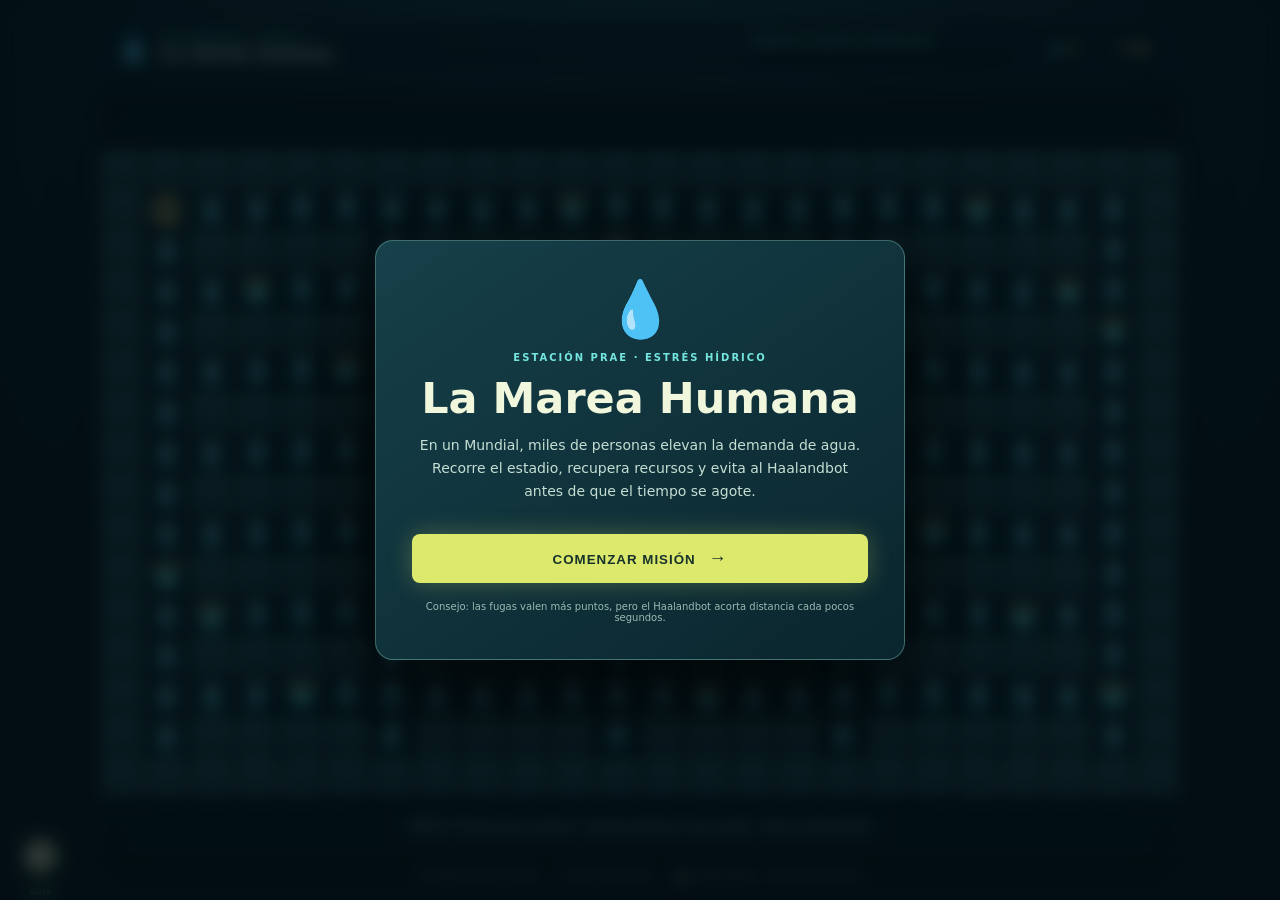
<file: nivel2.html>
<!doctype html>
<html lang="es">
<head>
  <meta charset="utf-8">
  <meta name="viewport" content="width=device-width,initial-scale=1">
  <title>Eco nórdico · Nivel 2: La marea humana</title>
  <link rel="stylesheet" href="nivel2.css">
  <link rel="stylesheet" href="guides.css">
</head>
<body>
  <main class="game-shell">
    <header class="hud">
      <div class="brand"><span>💧</span><div><small>ECO NÓRDICO · NIVEL 2</small><b>La marea humana</b></div></div>
      <div class="meter"><small>IMPACTO HÍDRICO REDUCIDO</small><div><i id="impactFill"></i></div></div>
      <div class="stats"><span>💧 <b id="points">0</b></span><span>⏱ <b id="time">80</b>s</span></div>
    </header>
    <section class="stage">
      <canvas id="game" width="960" height="640" aria-label="Laberinto del nivel 2"></canvas>
      <div id="legend" class="legend">WASD / Flechas para moverte · Recoge botellas y cierra fugas · Evita al Haalandbot</div>
    </section>
    <div id="guideSlot" aria-live="polite"></div>
    <footer><span>♻ Botella recuperada</span><span>🔧 Fuga cerrada</span><span>🤖 Haalandbot = derroche hídrico</span></footer>
  </main>

  <section id="intro" class="overlay"><div class="modal intro-card"><div class="drop">💧</div><p class="eyebrow">ESTACIÓN PRAE · ESTRÉS HÍDRICO</p><h1>La Marea Humana</h1><p>En un Mundial, miles de personas elevan la demanda de agua. Recorre el estadio, recupera recursos y evita al Haalandbot antes de que el tiempo se agote.</p><button id="startBtn">Comenzar misión <b>→</b></button><small>Consejo: las fugas valen más puntos, pero el Haalandbot acorta distancia cada pocos segundos.</small></div></section>
  <section id="result" class="overlay hidden"><div class="modal result-card"><div id="resultIcon" class="result-icon">✦</div><p id="resultLabel" class="eyebrow"></p><h2 id="resultTitle"></h2><p id="resultMessage"></p><div class="result-stats"><span><b id="finalPoints">0</b>PUNTOS</span><span><b id="finalItems">0</b>RECURSOS</span></div><button id="resultAction"></button></div></section>
  <section id="pause" class="overlay hidden"><div class="modal result-card"><div class="result-icon">Ⅱ</div><p class="eyebrow">JUEGO EN PAUSA</p><h2>Misión pausada</h2><button id="resumeBtn">Reanudar</button><button id="restartBtn">Reiniciar nivel</button><button id="menuBtn">Salir al menú principal</button></div></section>
  <script src="guide-runtime.js"></script>
  <script src="nivel2.js"></script>
</body>
</html>
</file>
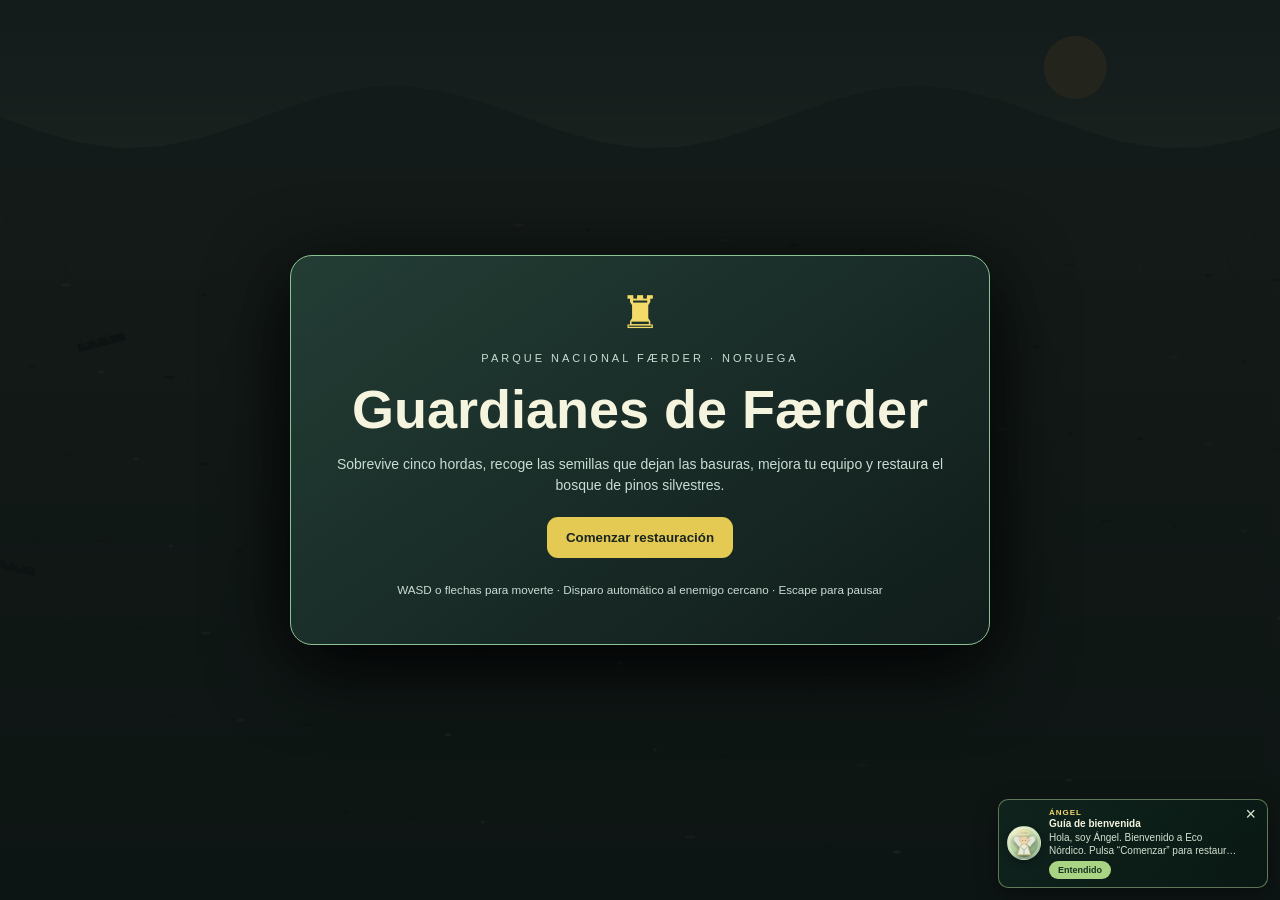
<file: nivel3.html>
<!doctype html>
<html lang="es">
<head>
<meta charset="utf-8"><meta name="viewport" content="width=device-width,initial-scale=1">
<title>Eco nórdico · Guardianes de Færder</title>
<link rel="stylesheet" href="guides.css">
<style>
*{box-sizing:border-box}html,body{margin:0;overflow:hidden;background:#151c1b;color:#edf5df;font:14px Arial,sans-serif}canvas{width:100vw;height:100vh;display:block}.hidden{display:none!important}.hud{position:fixed;inset:0;padding:17px;display:flex;justify-content:space-between;pointer-events:none;text-shadow:0 2px 5px #000}.brand{font-weight:900;letter-spacing:2px;color:#f3d864}.brand small{display:block;color:#b9d8cb;font-size:10px;margin-top:5px}.stats{text-align:right;font-size:12px;font-weight:bold}.bar{width:225px;height:15px;border:2px solid #eff2d9;border-radius:12px;background:#18221e;overflow:hidden;margin:6px 0}.bar b{display:block;width:100%;height:100%;background:linear-gradient(90deg,#45cb79,#bde36c)}#seedBadge{position:fixed;right:18px;top:110px;background:#172b24ee;color:#ffe36e;border:1px solid #f1d96a;border-radius:24px;padding:10px 16px;font-weight:900;font-size:17px;box-shadow:0 0 18px #f1d96a55}#musicToggle{position:fixed;left:16px;bottom:15px;z-index:4;padding:10px 15px;border-radius:22px;border:1px solid #95c6a0;background:#142922e8;color:#e7f4db;font-weight:800;cursor:pointer;box-shadow:0 4px 16px #0006}#musicToggle:hover{background:#29543e}.bossHud{position:fixed;top:15px;left:50%;transform:translateX(-50%);width:min(540px,70vw);text-align:center;font-weight:bold;font-size:11px;color:#ffd39a}.bossHud .bar{width:100%}.bossHud .bar b{background:linear-gradient(90deg,#e64f4d,#ffbd4d)}#notice{position:fixed;bottom:25px;left:50%;transform:translateX(-50%);text-align:center;color:#fff1a3;font-weight:bold;text-shadow:0 2px 5px #000;pointer-events:none}.screen{position:fixed;inset:0;display:grid;place-items:center;padding:16px;background:#07100edb}.panel{width:min(700px,100%);max-height:94vh;overflow:auto;padding:30px;text-align:center;border:1px solid #8ac294;border-radius:22px;background:linear-gradient(145deg,#233d35,#101c1a);box-shadow:0 20px 80px #000}.rune{font-size:45px;color:#f4da68}.eyebrow{font-size:11px;letter-spacing:3px;color:#a6d9cc}.panel h1{font-size:clamp(30px,5.8vw,54px);margin:8px 0;color:#f5f4df}.panel p{line-height:1.5;color:#c8ddd3}.button,.upgrade{border:0;border-radius:11px;padding:13px 19px;margin:7px;background:#e4c953;color:#19251f;font-weight:900;cursor:pointer}.upgrade{margin:0;min-height:145px;background:#29483e;border:1px solid #85c797;color:#f1f5e0}.upgrade strong,.upgrade span{display:block}.upgrade strong{font-size:16px;color:#f1db6b;margin:8px}.upgrade span{font-size:12px;line-height:1.4;color:#c8ded3}.shop{display:grid;grid-template-columns:repeat(3,1fr);gap:10px;margin:18px 0}.icon{font-size:30px}.button:disabled{opacity:.5}@media(max-width:600px){.panel{padding:20px}.shop{grid-template-columns:1fr}.upgrade{min-height:85px}.bar{width:150px}#seedBadge{top:116px;right:9px}}
.defeat-panel{border-color:#ed7474;background:linear-gradient(145deg,#402b2d,#17191d)}.defeat-panel .rune{color:#ff7777}.defeat-panel .eyebrow{color:#ffb2a4}.defeat-panel .button{background:#c95350;color:#fff7ed}.defeat-panel #defeatMenu{background:#33463d;border:1px solid #8ac294}</style>
<style>.next-level-button{background:linear-gradient(135deg,#73e79a,#39b978);color:#10251b;border:1px solid #b7f0bd;box-shadow:0 4px 18px #4bdb8a55}.next-level-button:hover{background:linear-gradient(135deg,#a1f3b2,#55d58c);transform:translateY(-2px)}</style>
</head>
<body>
<canvas id="game"></canvas>
<header id="hud" class="hud hidden"><div class="brand">ECO NÓRDICO<small>PARQUE NACIONAL FÆRDER · NIVEL 3</small></div><div class="stats">VIDA <b id="lifeText">100</b><div class="bar"><b id="lifeBar"></b></div>HORDA <b id="waveText">1</b>/5 · BASURAS <b id="enemyText">0</b> · ELIMINADAS <b id="killText">0</b></div></header><button id="musicToggle" class="hidden" type="button" aria-pressed="true">♫ Música: activada</button>
<div id="seedBadge" class="hidden">🌱 SEMILLAS <b id="seedText">0</b></div><div id="bossHud" class="bossHud hidden">MONSTRUO DE CHATARRA · JEFE FINAL<div class="bar"><b id="bossBar"></b></div></div><div id="notice"></div>
<section id="intro" class="screen"><div class="panel"><div class="rune">♜</div><p class="eyebrow">PARQUE NACIONAL FÆRDER · NORUEGA</p><h1>Guardianes de Færder</h1><p>Sobrevive cinco hordas, recoge las semillas que dejan las basuras, mejora tu equipo y restaura el bosque de pinos silvestres.</p><button id="start" class="button">Comenzar restauración</button><p><small>WASD o flechas para moverte · Disparo automático al enemigo cercano · Escape para pausar</small></p></div></section>
<section id="shop" class="screen hidden"><div class="panel"><div class="rune">✦</div><p class="eyebrow">DESCANSO ENTRE HORDAS</p><h1>Tienda de mejoras</h1><p>Semillas disponibles: <b id="shopSeeds">0</b><br><small>Puedes comprar la misma mejora varias veces antes de continuar.</small></p><div id="shopList" class="shop"></div><button id="continue" class="button">Continuar sin comprar</button></div></section>
<section id="pause" class="screen hidden"><div class="panel"><div class="rune">Ⅱ</div><p class="eyebrow">JUEGO EN PAUSA</p><h1>Misión pausada</h1><button id="resume" class="button">Reanudar</button><button id="restart" class="button">Reiniciar nivel</button><button id="mainMenu" class="button">Menú principal</button></div></section>
<section id="victory" class="screen hidden"><div class="panel"><div class="rune">🌲</div><p class="eyebrow">MISIÓN COMPLETADA</p><h1>¡Parque Færder Restaurado!</h1><p>Has transformado la contaminación en un bosque vivo.</p><button id="again" class="button">Jugar de nuevo</button><button id="nextLevel" class="button next-level-button">Continuar al Nivel 4</button><button id="victoryMenu" class="button">Menú principal</button></div></section>
<section id="defeat" class="screen hidden"><div class="panel defeat-panel"><div class="rune">✕</div><p class="eyebrow">GUARDIANES DE FÆRDER · NIVEL 3</p><h1>MISIÓN FALLIDA</h1><p>No pudiste salvar el bosque de la basura. El ecosistema del Parque Færder ha colapsado bajo la contaminación.</p><button id="defeatRetry" class="button" type="button">Reintentar Nivel 3</button><button id="defeatMenu" class="button" type="button">Menú Principal</button></div></section>
<script src="guide-runtime.js"></script>
<script>
(()=> {
 'use strict';
 const canvas=document.getElementById('game'),ctx=canvas.getContext('2d'),$=id=>document.getElementById(id);
 const State={MENU:'MENU',PLAYING:'PLAYING',SHOP:'SHOP',PAUSED:'PAUSED',VICTORY:'VICTORY',DEFEAT:'DEFEAT'};
 let gameState=State.MENU,phase=0,W=0,H=0,last=0,elapsed=0,shotClock=0,terrain=0,shake=0,audioCtx=null,audioGain=null,audioTimer=0,musicStep=0,musicEnabled=true,killCount=0;
 const keys=Object.create(null),enemies=[],playerShots=[],foeShots=[],seeds=[],pines=[],particles=[];
 const player={x:0,y:0,r:15,hp:100,speed:225,damage:1,rate:.62,multishot:1,spread:0,drones:0,droneShot:0,invuln:0,angle:-Math.PI/2,walkPhase:0,moving:0};
 const enemySpec={can:{r:14,hp:2,speed:105,damage:5},tire:{r:25,hp:11,speed:48,damage:9},bottle:{r:17,hp:4,speed:65,damage:5}};
 const upgrades=[
  {icon:'💧',name:'Chorro de agua a presión',desc:'Aumenta cadencia y daño.',cost:4,apply(){player.rate=Math.max(.15,player.rate*.72);player.damage+=.7;player.color='#39c5db'}},
  {icon:'🌱',name:'Dispersor de semillas',desc:'Dispara en abanico con dos tiros extra.',cost:6,apply(){player.multishot=Math.min(5,player.multishot+2);player.spread=.2;player.color='#9bd958'}},
  {icon:'🛡️',name:'Dron defensor',desc:'Dron orbital que hiere enemigos cercanos.',cost:7,apply(){player.drones++;player.color='#52d6b0'}},
  {icon:'🧢',name:'Gorra de guardabosques',desc:'Aumenta velocidad y cambia tu uniforme.',cost:3,apply(){player.speed*=1.15;player.color='#e3bd4d'}}
 ];
 function resize(){W=canvas.width=innerWidth;H=canvas.height=innerHeight;if(!player.x){player.x=W/2;player.y=H/2}}addEventListener('resize',resize);resize();
 const visible=id=>$(id).classList.remove('hidden'),hide=id=>$(id).classList.add('hidden');
 function toast(text){$('notice').textContent=text;clearTimeout(toast.timer);toast.timer=setTimeout(()=>$('notice').textContent='',1800)}
 function distance(a,b){return Math.hypot(a.x-b.x,a.y-b.y)}
 function setState(next){gameState=next;['intro','shop','pause','victory','defeat'].forEach(hide);$('hud').classList.toggle('hidden',next===State.MENU||next===State.VICTORY||next===State.DEFEAT);$('seedBadge').classList.toggle('hidden',next===State.MENU||next===State.VICTORY||next===State.DEFEAT);$('musicToggle').classList.toggle('hidden',next===State.MENU||next===State.VICTORY||next===State.DEFEAT);if(next===State.MENU)visible('intro');if(next===State.SHOP)visible('shop');if(next===State.PAUSED)visible('pause');if(next===State.VICTORY)visible('victory');if(next===State.DEFEAT)visible('defeat');}
 function updateHud(){ $('lifeText').textContent=Math.ceil(player.hp);$('lifeBar').style.width=Math.max(0,player.hp)+'%';$('waveText').textContent=phase;$('enemyText').textContent=enemies.length;$('killText').textContent=killCount;$('seedText').textContent=player.seeds;$('shopSeeds').textContent=player.seeds;const boss=enemies.find(e=>e.boss);$('bossHud').classList.toggle('hidden',!boss);if(boss)$('bossBar').style.width=Math.max(0,boss.hp/boss.maxHp*100)+'%'; }
 function clearRun(){enemies.length=0;playerShots.length=0;foeShots.length=0;seeds.length=0;pines.length=0;particles.length=0;phase=0;killCount=0;player.hp=100;player.speed=225;player.damage=1;player.rate=.62;player.multishot=1;player.spread=0;player.drones=0;player.droneShot=0;player.seeds=0;player.invuln=0;player.color='#e5c84d';player.x=W/2;player.y=H/2;player.angle=-Math.PI/2;player.walkPhase=0;player.moving=0;terrain=0;shotClock=0;}
 function startMusic(){try{if(!audioCtx)audioCtx=new(window.AudioContext||window.webkitAudioContext)();if(audioCtx.state==='suspended')audioCtx.resume();if(!audioGain){audioGain=audioCtx.createGain();audioGain.gain.value=musicEnabled?.62:0;audioGain.connect(audioCtx.destination)}if(audioTimer)return;musicStep=0;const melody=[0,7,12,7,3,10,15,10,0,7,14,7,5,12,17,12],bass=[0,0,-5,-5,-2,-2,-7,-7];const tick=()=>{if(!audioCtx)return;const now=audioCtx.currentTime,note=melody[musicStep%melody.length],root=110*Math.pow(2,bass[Math.floor(musicStep/2)%bass.length]/12),tone=(freq,duration,type,volume)=>{const osc=audioCtx.createOscillator(),gain=audioCtx.createGain();osc.type=type;osc.frequency.setValueAtTime(freq,now);gain.gain.setValueAtTime(.0001,now);gain.gain.exponentialRampToValueAtTime(volume,now+.012);gain.gain.exponentialRampToValueAtTime(.0001,now+duration);osc.connect(gain);gain.connect(audioGain);osc.start(now);osc.stop(now+duration+.02)};tone(root,.18,'triangle',.055);tone(330*Math.pow(2,note/12),.12,'square',.022);if(musicStep%4===0){tone(65,.09,'sawtooth',.045);tone(900,.035,'square',.012)}musicStep++;audioTimer=setTimeout(()=>{audioTimer=0;tick()},145)};tick()}catch(error){console.warn('Audio no disponible',error)}}
 function toggleMusic(){musicEnabled=!musicEnabled;if(audioGain&&audioCtx)audioGain.gain.setTargetAtTime(musicEnabled?.62:0,audioCtx.currentTime,.06);$('musicToggle').textContent=musicEnabled?'♫ Música: activada':'♫ Música: silenciada';$('musicToggle').setAttribute('aria-pressed',String(musicEnabled));}
 function playKillSound(isBoss=false){if(!audioCtx)return;try{const now=audioCtx.currentTime,g=audioCtx.createGain(),o=audioCtx.createOscillator(),o2=audioCtx.createOscillator();g.gain.setValueAtTime(.0001,now);g.gain.exponentialRampToValueAtTime(isBoss?.18:.1,now+.01);g.gain.exponentialRampToValueAtTime(.0001,now+.42);o.type='triangle';o.frequency.setValueAtTime(isBoss?190:620,now);o.frequency.exponentialRampToValueAtTime(isBoss?58:150,now+.38);o2.type='square';o2.frequency.setValueAtTime(isBoss?420:1180,now);o2.frequency.exponentialRampToValueAtTime(isBoss?110:360,now+.15);o.connect(g);o2.connect(g);g.connect(audioCtx.destination);o.start(now);o2.start(now);o.stop(now+.44);o2.stop(now+.2)}catch(error){console.debug('SFX no disponible',error)}}
  function startGame(){try{startMusic();clearRun();beginWave(1);window.EcoGuides?.say('sol','Objetivo: sobrevive las cinco hordas, reúne semillas, mejora tu equipo y restaura el bosque de Færder. Muévete con WASD o flechas; el disparo es automático.')}catch(error){console.error('No se pudo iniciar el Nivel 3',error);gameState=State.MENU;setState(State.MENU);toast('No se pudo iniciar la partida. Intenta otra vez.');}}
 function spawn(type,boss=false){const margin=boss?70:Math.max(35,(enemySpec[type]?.r||24)+8),edge=Math.floor(Math.random()*4),x=edge===0?margin:edge===1?W-margin:margin+Math.random()*Math.max(1,W-2*margin),y=edge===2?margin:edge===3?H-margin:margin+Math.random()*Math.max(1,H-2*margin);if(boss){enemies.push({type:'scrap',boss:true,x,y,r:58,hp:430,maxHp:430,speed:52,damage:15,attack:0,burst:1.1,charge:0});return}const s=enemySpec[type];enemies.push({type,x,y,r:s.r,hp:s.hp,maxHp:s.hp,speed:s.speed,damage:s.damage,attack:0,fire:1.2+Math.random(),phase:Math.random()*8,charge:0});}
 function beginWave(n){try{if(n<1||n>5)throw new RangeError('Número de horda inválido');phase=n;terrain=Math.min(1,(n-1)/4);enemies.length=0;playerShots.length=0;foeShots.length=0;setState(State.PLAYING);if(n<5){const mix=n===1?['can','bottle']:n===2?['can','tire','bottle']:['can','tire','bottle'],count=8+n*5;for(let i=0;i<count;i++)spawn(mix[i%mix.length]);toast('Horda '+n+' · ¡Defiende Færder!')}else{spawn('scrap',true);const hordeMix=['can','tire','bottle'];for(let i=0;i<36;i++)spawn(hordeMix[i%hordeMix.length]);toast('Horda 5 · ¡La horda final y el Monstruo de Chatarra!');window.EcoGuides?.say('ian','Soy Ian Guevara, científico jefe. ¡Jefe detectado! Vigila tu salud y usa tus mejoras para restaurar Færder.')}updateHud();}catch(error){console.error('Error al preparar horda',error);setState(State.PAUSED);toast('Error controlado al preparar la horda');}}
 function sprout(e){pines.push({x:e.x,y:e.y,scale:.04});for(let i=0;i<15;i++)particles.push({x:e.x,y:e.y,vx:(Math.random()-.5)*130,vy:(Math.random()-.5)*120,life:.8});}
 function enemyDied(e){const i=enemies.indexOf(e);if(i<0)return;enemies.splice(i,1);killCount++;sprout(e);seeds.push({x:e.x,y:e.y,phase:Math.random()*6});playKillSound(!!e.boss);toast('Residuo eliminado · '+killCount+' en total');if(killCount===1||killCount%10===0)window.EcoGuides?.say('diego','Soy Diego. ¡Buen combate! Cada enemigo derrotado deja crecer un pino.');shake=7;if(enemies.length===0){if(phase===5){setState(State.VICTORY);terrain=1;for(let i=0;i<22;i++)pines.push({x:Math.random()*W,y:H*.15+Math.random()*H*.8,scale:.8+Math.random()*.4});window.EcoGuides?.say('angel','¡Færder está restaurado! Lo lograste. Puedes jugar de nuevo o volver al menú.');return}setTimeout(openShop,500)}updateHud();}
 function openShop(){if(gameState!==State.PLAYING)return;setState(State.SHOP);window.EcoGuides?.say('william','Soy William, gestor ambiental. Gasta semillas en mejoras; puedes comprar varias antes de continuar.');const box=$('shopList');box.innerHTML='';const picks=[...upgrades].sort(()=>Math.random()-.5).slice(0,3);for(const u of picks){const button=document.createElement('button');button.className='upgrade';button.innerHTML='<div class="icon">'+u.icon+'</div><strong>'+u.name+'</strong><span>'+u.desc+'<br><br>Costo: '+u.cost+' semillas<br><b class="buyLabel">Comprar mejora</b></span>';button.disabled=player.seeds<u.cost;button.onclick=()=>{if(player.seeds<u.cost){toast('Recoge más semillas para comprar esta mejora.');return}player.seeds-=u.cost;u.apply();button.querySelector('.buyLabel').textContent='Comprada otra vez · ¡puedes repetir!';updateHud();for(const card of box.querySelectorAll('.upgrade'))card.disabled=player.seeds<(Number(card.dataset.cost)||0)};button.dataset.cost=u.cost;box.appendChild(button)}updateHud();}
 function shoot(){if(enemies.length===0||elapsed-shotClock<player.rate)return;let target=enemies[0];for(const e of enemies)if(distance(e,player)<distance(target,player))target=e;const angle=Math.atan2(target.y-player.y,target.x-player.x);player.angle=angle;shotClock=elapsed;for(let i=0;i<player.multishot;i++){const a=angle+(i-(player.multishot-1)/2)*player.spread;playerShots.push({x:player.x,y:player.y,vx:Math.cos(a)*620,vy:Math.sin(a)*620,life:1.4,damage:player.damage})}}
 function hurt(amount){if(player.invuln>0)return;player.hp=Math.max(0,player.hp-amount);player.invuln=.48;shake=10;if(player.hp===0){setState(State.DEFEAT);toast('El ecosistema necesita un nuevo intento.')}updateHud();}
 function bossVolley(e){for(let i=0;i<12;i++){const a=i*Math.PI*2/12;foeShots.push({x:e.x,y:e.y,vx:Math.cos(a)*155,vy:Math.sin(a)*155,life:2.8,damage:6})}}
 function update(dt){if(gameState!==State.PLAYING)return;let dx=(keys.d||keys.arrowright?1:0)-(keys.a||keys.arrowleft?1:0),dy=(keys.s||keys.arrowdown?1:0)-(keys.w||keys.arrowup?1:0),len=Math.hypot(dx,dy)||1;player.moving=dx||dy?1:0;if(player.moving){player.walkPhase+=dt*13;player.angle=Math.atan2(dy,dx)}player.x=Math.max(player.r,Math.min(W-player.r,player.x+dx/len*player.speed*dt));player.y=Math.max(player.r,Math.min(H-player.r,player.y+dy/len*player.speed*dt));player.invuln-=dt;shoot();
  for(const e of enemies.slice()){let vx=player.x-e.x,vy=player.y-e.y,d=Math.hypot(vx,vy)||1;e.attack-=dt;if(e.boss){e.burst-=dt;e.charge-=dt;if(e.charge<=0&&d<290){e.charge=.95;e.dashX=vx/d*e.speed*3.1;e.dashY=vy/d*e.speed*3.1}if(e.charge>.5){e.x+=e.dashX*dt;e.y+=e.dashY*dt}if(e.burst<=0){bossVolley(e);e.burst=1.65}}else if(e.type==='bottle'){e.fire-=dt;if(d<260){e.x-=vx/d*e.speed*.5*dt;e.y-=vy/d*e.speed*.5*dt}else{e.x+=vx/d*e.speed*dt;e.y+=vy/d*e.speed*dt}if(e.fire<=0){foeShots.push({x:e.x,y:e.y,vx:vx/d*175,vy:vy/d*175,life:3,damage:5});e.fire=2.1}}else if(d>e.r+player.r+2){e.x+=vx/d*e.speed*dt;e.y+=vy/d*e.speed*dt}e.x=Math.max(e.r,Math.min(W-e.r,e.x));e.y=Math.max(e.r,Math.min(H-e.r,e.y));if(d<e.r+player.r+4&&e.attack<=0){hurt(e.damage);e.attack=e.boss?.8:.9;if(gameState===State.DEFEAT)break}}if(gameState===State.DEFEAT)return;
  for(const b of playerShots.slice()){b.x+=b.vx*dt;b.y+=b.vy*dt;b.life-=dt;const e=enemies.find(q=>distance(q,b)<q.r+6);if(e){e.hp-=b.damage;b.life=0;if(e.hp<=0)enemyDied(e)}if(b.life<=0)playerShots.splice(playerShots.indexOf(b),1)}
  for(const b of foeShots.slice()){b.x+=b.vx*dt;b.y+=b.vy*dt;b.life-=dt;if(distance(b,player)<player.r+5){hurt(b.damage);b.life=0;if(gameState===State.DEFEAT)return}if(b.life<=0)foeShots.splice(foeShots.indexOf(b),1)}
  for(const s of seeds.slice()){s.phase+=dt*4;if(distance(s,player)<player.r+11){seeds.splice(seeds.indexOf(s),1);player.seeds++;toast('Semilla recogida · tienes '+player.seeds);if(player.seeds===1||player.seeds%8===0)window.EcoGuides?.say('maria','Soy María José. ¡Una semilla más, un brote más! Recógelas para comprar mejoras.');updateHud()}}
  for(const tree of pines)tree.scale=Math.min(1,tree.scale+dt*1.7);for(const q of particles.slice()){q.x+=q.vx*dt;q.y+=q.vy*dt;q.life-=dt;if(q.life<=0)particles.splice(particles.indexOf(q),1)}
  if(player.drones){const a=elapsed*2.7,dx2=player.x+Math.cos(a)*42,dy2=player.y+Math.sin(a)*42;const orbitTarget=enemies.find(q=>distance(q,{x:dx2,y:dy2})<q.r+9);if(orbitTarget&&Math.random()<dt*2.5){orbitTarget.hp-=player.drones;if(orbitTarget.hp<=0)enemyDied(orbitTarget)}player.droneShot-=dt;if(enemies.length&&player.droneShot<=0){let target=enemies[0];for(const q of enemies)if(distance(q,player)<distance(target,player))target=q;const aim=Math.atan2(target.y-dy2,target.x-dx2);playerShots.push({x:dx2,y:dy2,vx:Math.cos(aim)*720,vy:Math.sin(aim)*720,life:1.4,damage:player.damage*3,drone:true});player.droneShot=Math.max(.28,.68/player.drones)}}updateHud();}
 function drawPine(tree){ctx.save();ctx.translate(tree.x,tree.y);ctx.scale(tree.scale,tree.scale);ctx.fillStyle='#67472c';ctx.fillRect(-3,1,6,20);for(let y=-4,w=22;y>-43;y-=11,w-=5){ctx.fillStyle='#1b783d';ctx.beginPath();ctx.moveTo(0,y-19);ctx.lineTo(-w,y+10);ctx.lineTo(w,y+10);ctx.fill()}ctx.restore();}
 function path(points,fill,stroke=null,width=1){ctx.beginPath();ctx.moveTo(points[0][0],points[0][1]);for(let i=1;i<points.length;i++)ctx.lineTo(points[i][0],points[i][1]);ctx.closePath();ctx.fillStyle=fill;ctx.fill();if(stroke){ctx.strokeStyle=stroke;ctx.lineWidth=width;ctx.stroke()}}
 function drawEnemy(e){const bob=Math.sin(elapsed*(e.type==='can'?10:e.boss?3.5:5)+(e.phase||0))*2.8;ctx.save();ctx.translate(e.x,e.y+bob);if(e.boss){drawScrapBoss(e);ctx.restore();return}if(e.type==='can')drawCan(e);else if(e.type==='bottle')drawBottle(e);else drawTire(e);ctx.restore();ctx.fillStyle='#101916';ctx.fillRect(e.x-e.r,e.y-e.r-13,e.r*2,5);const grad=ctx.createLinearGradient(e.x-e.r,e.y,e.x+e.r,e.y);grad.addColorStop(0,'#ff8a62');grad.addColorStop(1,'#f1d468');ctx.fillStyle=grad;ctx.fillRect(e.x-e.r,e.y-e.r-13,e.r*2*Math.max(0,e.hp/e.maxHp),5)}
 function drawCan(e){const r=e.r,step=Math.sin(elapsed*12+e.phase)*4;ctx.save();ctx.rotate(Math.sin(elapsed*5+e.phase)*.1);ctx.fillStyle='#111';ctx.beginPath();ctx.ellipse(0,r*.72,r*.72,r*.25,0,0,Math.PI*2);ctx.fill();const metal=ctx.createLinearGradient(-r,0,r,0);metal.addColorStop(0,'#633e31');metal.addColorStop(.28,'#c1784c');metal.addColorStop(.58,'#e2a36a');metal.addColorStop(1,'#573b32');path([[-r*.65,-r*.7],[r*.55,-r*.78],[r*.68,r*.52],[-r*.58,r*.62]],metal,'#432f29',2);ctx.strokeStyle='#eab982';ctx.lineWidth=2;for(let yy=-r*.52;yy<r*.54;yy+=r*.33){ctx.beginPath();ctx.moveTo(-r*.57,yy);ctx.lineTo(r*.62,yy-r*.04);ctx.stroke()}ctx.fillStyle='#ddbd83';ctx.beginPath();ctx.ellipse(0,-r*.7,r*.61,r*.17,-.08,0,Math.PI*2);ctx.fill();ctx.strokeStyle='#8e5b42';ctx.stroke();ctx.fillStyle='#2c211d';ctx.beginPath();ctx.ellipse(0,-r*.7,r*.36,r*.09,-.08,0,Math.PI*2);ctx.fill();ctx.fillStyle='#f8d66d';ctx.fillRect(-r*.45,-r*.24,r*.9,r*.2);ctx.fillStyle='#36271f';ctx.font='bold '+Math.max(8,r*.42)+'px Arial';ctx.textAlign='center';ctx.fillText('BIO',0,-r*.08);ctx.fillStyle='#fff0bd';ctx.beginPath();ctx.arc(-r*.2,-r*.43,2.2,0,7);ctx.arc(r*.2,-r*.43,2.2,0,7);ctx.fill();ctx.strokeStyle='#34251f';ctx.lineWidth=2;ctx.beginPath();ctx.moveTo(-r*.18,-r*.28);ctx.lineTo(r*.18,-r*.31);ctx.stroke();ctx.strokeStyle='#45332b';ctx.lineWidth=3;ctx.beginPath();ctx.moveTo(-r*.45,r*.52);ctx.lineTo(-r*.65+step,r*.82);ctx.moveTo(r*.42,r*.52);ctx.lineTo(r*.58-step,r*.8);ctx.stroke();ctx.restore()}
 function drawBottle(e){const r=e.r,sway=Math.sin(elapsed*5+e.phase)*.08;ctx.save();ctx.rotate(sway);ctx.shadowColor='#49d8e0';ctx.shadowBlur=9;const glass=ctx.createLinearGradient(-r,0,r,0);glass.addColorStop(0,'#24636b');glass.addColorStop(.35,'#70d9d0');glass.addColorStop(.7,'#3aa8ae');glass.addColorStop(1,'#174d5a');ctx.beginPath();ctx.moveTo(-r*.48,r*.65);ctx.quadraticCurveTo(-r*.68,r*.55,-r*.62,r*.28);ctx.lineTo(-r*.54,-r*.2);ctx.quadraticCurveTo(-r*.5,-r*.48,-r*.25,-r*.53);ctx.lineTo(-r*.2,-r*.86);ctx.lineTo(r*.2,-r*.86);ctx.lineTo(r*.25,-r*.53);ctx.quadraticCurveTo(r*.53,-r*.46,r*.56,-r*.18);ctx.lineTo(r*.64,r*.35);ctx.quadraticCurveTo(r*.68,r*.64,r*.42,r*.68);ctx.closePath();ctx.fillStyle=glass;ctx.fill();ctx.strokeStyle='#aaf9ed';ctx.lineWidth=1.5;ctx.stroke();ctx.shadowBlur=0;ctx.fillStyle='#cbf7d9';ctx.fillRect(-r*.22,-r*.99,r*.44,r*.16);ctx.fillStyle='#d78348';ctx.fillRect(-r*.53,r*.2,r*1.06,r*.18);ctx.fillStyle='#dcffda';ctx.fillRect(-r*.43,r*.24,r*.86,r*.07);ctx.fillStyle='#153d40';ctx.beginPath();ctx.arc(-r*.19,-r*.12,2.3,0,7);ctx.arc(r*.19,-r*.12,2.3,0,7);ctx.fill();ctx.strokeStyle='#123639';ctx.lineWidth=2;ctx.beginPath();ctx.arc(0,r*.02,r*.19,.15,Math.PI-.15);ctx.stroke();ctx.fillStyle='rgba(213,255,248,.65)';ctx.beginPath();ctx.ellipse(-r*.3,-r*.03,r*.08,r*.34,-.1,0,7);ctx.fill();ctx.restore();for(let side of [-1,1]){ctx.strokeStyle='#25656a';ctx.lineWidth=3;ctx.beginPath();ctx.moveTo(side*r*.36,r*.56);ctx.lineTo(side*r*.52,r*.8);ctx.stroke()}}
 function drawTire(e){const r=e.r,rot=elapsed*1.3+e.phase;ctx.save();ctx.rotate(rot);ctx.shadowColor='#0008';ctx.shadowBlur=8;ctx.fillStyle='#202624';ctx.beginPath();ctx.arc(0,0,r*.86,0,7);ctx.arc(0,0,r*.44,0,7,true);ctx.fill('evenodd');ctx.shadowBlur=0;for(let i=0;i<12;i++){ctx.save();ctx.rotate(i*Math.PI/6);ctx.fillStyle=i%2?'#414946':'#59605b';ctx.beginPath();ctx.moveTo(-r*.13,-r*.78);ctx.lineTo(r*.13,-r*.78);ctx.lineTo(r*.19,-r*.56);ctx.lineTo(-r*.19,-r*.56);ctx.fill();ctx.restore()}ctx.strokeStyle='#777a70';ctx.lineWidth=2;ctx.beginPath();ctx.arc(0,0,r*.43,0,7);ctx.stroke();ctx.restore();const pulse=1+Math.sin(elapsed*4+e.phase)*.035;ctx.save();ctx.scale(pulse,pulse);ctx.fillStyle='#a6a28f';ctx.beginPath();ctx.arc(0,0,r*.26,0,7);ctx.fill();ctx.fillStyle='#373c39';for(let i=0;i<6;i++){ctx.beginPath();ctx.arc(Math.cos(i*Math.PI/3)*r*.13,Math.sin(i*Math.PI/3)*r*.13,2,0,7);ctx.fill()}ctx.fillStyle='#ffdf72';ctx.beginPath();ctx.arc(-r*.09,-r*.05,2.4,0,7);ctx.arc(r*.09,-r*.05,2.4,0,7);ctx.fill();ctx.restore()}
 function drawScrapBoss(e){const r=e.r,breathe=1+Math.sin(elapsed*2.4)*.035,arm=Math.sin(elapsed*4)*.16;ctx.save();ctx.scale(breathe,1/breathe);ctx.shadowColor='#ea634b88';ctx.shadowBlur=18;/* extremidades de cable y metal */ctx.strokeStyle='#303a38';ctx.lineWidth=9;ctx.lineCap='round';ctx.beginPath();ctx.moveTo(-r*.55,r*.1);ctx.quadraticCurveTo(-r*.9,r*.28,-r*.82,r*.72);ctx.moveTo(r*.55,r*.05);ctx.quadraticCurveTo(r*.9,r*.2,r*.78,r*.66);ctx.stroke();ctx.shadowBlur=0;/* brazos */ctx.save();ctx.rotate(-arm);path([[-r*.48,-r*.28],[-r*.92,-r*.1],[-r*.88,r*.2],[-r*.48,r*.27]],'#774b37','#c78153',3);ctx.restore();ctx.save();ctx.rotate(arm);path([[r*.48,-r*.3],[r*.9,-r*.14],[r*.82,r*.23],[r*.45,r*.27]],'#4d6260','#a0b1a5',3);ctx.restore();/* torso irregular de chatarra */path([[-r*.53,-r*.46],[-r*.32,-r*.77],[-r*.08,-r*.67],[r*.13,-r*.82],[r*.45,-r*.53],[r*.59,-r*.13],[r*.45,r*.4],[r*.22,r*.65],[-r*.26,r*.62],[-r*.56,r*.32],[-r*.64,-r*.06]],'#35413e','#9b8062',3);/* placas superpuestas */path([[-r*.44,-r*.34],[-r*.23,-r*.61],[r*.02,-r*.52],[-r*.05,-r*.18],[-r*.41,-r*.1]],'#a2603e','#e0a36b',2);path([[r*.05,-r*.48],[r*.36,-r*.5],[r*.49,-r*.2],[r*.2,-r*.04],[r*.01,-r*.19]],'#64736d','#c6c5a8',2);path([[-r*.4,r*.02],[-r*.12,-r*.12],[r*.08,r*.14],[-r*.03,r*.48],[-r*.38,r*.35]],'#59645e','#9d9b81',2);path([[r*.1,r*.04],[r*.47,-r*.01],[r*.4,r*.38],[r*.13,r*.5],[-r*.02,r*.31]],'#83513a','#d08a55',2);/* dientes y ojos */ctx.fillStyle='#ff6b47';ctx.shadowColor='#ff4b2d';ctx.shadowBlur=16;ctx.beginPath();ctx.ellipse(-r*.2,-r*.23,5,7,-.2,0,7);ctx.ellipse(r*.2,-r*.25,5,7,.2,0,7);ctx.fill();ctx.shadowBlur=0;ctx.fillStyle='#fff0c2';ctx.fillRect(-r*.23,r*.08,r*.46,5);ctx.fillStyle='#202522';for(let i=0;i<4;i++)ctx.fillRect(-r*.2+i*r*.11,r*.08,3,5);/* tornillos */ctx.fillStyle='#e5c47a';for(const [bx,by] of [[-.38,-.35],[.39,-.34],[-.34,.25],[.36,.27]]){ctx.beginPath();ctx.arc(r*bx,r*by,2.5,0,7);ctx.fill()}/* remache y chimenea */path([[-r*.1,-r*.7],[0,-r*.99],[r*.13,-r*.69]],'#7a5540','#e3ad73',2);ctx.restore()}
 function drawLandscape(heal){const sky=ctx.createLinearGradient(0,0,0,H*.28);sky.addColorStop(0,heal>.9?'#6bc4e5':'#596467');sky.addColorStop(1,heal>.9?'#c8ebd5':'#a7a99a');ctx.fillStyle=sky;ctx.fillRect(0,0,W,H*.2);ctx.fillStyle=heal>.9?'#ffe995':'#d9ad70';ctx.globalAlpha=.9;ctx.beginPath();ctx.arc(W*.84,H*.075,Math.max(19,H*.035),0,7);ctx.fill();ctx.globalAlpha=1;ctx.fillStyle=heal>.65?'#54865a':'#59615d';ctx.beginPath();ctx.moveTo(0,H*.2);for(let x=0;x<=W+40;x+=40)ctx.lineTo(x,H*(.13+Math.sin(x*.012)*.035));ctx.lineTo(W,H*.25);ctx.lineTo(0,H*.25);ctx.fill();const turf=ctx.createLinearGradient(0,H*.18,0,H);turf.addColorStop(0,heal>.75?'#58ae59':'#625f55');turf.addColorStop(1,heal>.75?'#347a42':'#343b38');ctx.fillStyle=turf;ctx.fillRect(0,H*.19,W,H*.81);for(let i=0;i<100;i++){const x=(i*173+31)%W,y=H*.22+(i*97)%(H*.76),a=.25+((i*13)%50)/100;ctx.globalAlpha=a;if(heal>.35){ctx.strokeStyle=i%2?'#b7d86a':'#267544';ctx.lineWidth=1.5;ctx.beginPath();ctx.moveTo(x,y+4);ctx.lineTo(x-2,y-3);ctx.moveTo(x,y+4);ctx.lineTo(x+3,y-2);ctx.stroke()}else{ctx.fillStyle=i%3?'#252b29':'#9d9a86';ctx.beginPath();ctx.ellipse(x,y,2+i%4,1.5,0,0,7);ctx.fill()}}ctx.globalAlpha=1;if(heal<.3){for(let i=0;i<4;i++){const x=(i*W*.31+W*.08)%W,y=H*(.38+(i%2)*.25);ctx.save();ctx.translate(x,y);ctx.rotate((i%2?1:-1)*.26);ctx.strokeStyle='#332f2b';ctx.lineWidth=8;ctx.beginPath();ctx.moveTo(-25,0);ctx.lineTo(23,0);ctx.stroke();ctx.strokeStyle='#594b3d';ctx.lineWidth=3;for(let j=-16;j<20;j+=12){ctx.beginPath();ctx.moveTo(j,0);ctx.lineTo(j-6,-9);ctx.stroke()}ctx.restore()}}else if(heal>.5){for(let i=0;i<9;i++){const x=(i*W/8+elapsed*7)%W,y=H*(.25+(i%3)*.23);ctx.fillStyle=i%2?'#267748':'#6ebf60';ctx.beginPath();ctx.arc(x,y,5+i%5,0,7);ctx.fill()}}}
 function drawPlayer(){const blink=player.invuln>0&&Math.floor(elapsed*18)%2===0,step=player.moving?Math.sin(player.walkPhase)*2.5:0,breathe=Math.sin(elapsed*3)*.6;ctx.save();ctx.translate(player.x,player.y);ctx.globalAlpha=blink?.48:1;
  // Sombra y mochila: dan volumen y lectura clara desde la vista cenital.
  ctx.fillStyle='#14231dcc';ctx.beginPath();ctx.ellipse(-1,5,19,13,0,0,Math.PI*2);ctx.fill();ctx.rotate(player.angle);
  ctx.fillStyle='#26382f';ctx.strokeStyle='#a3aa78';ctx.lineWidth=1.5;ctx.beginPath();ctx.roundRect(-17,-9,15,18,5);ctx.fill();ctx.stroke();ctx.fillStyle='#c5a75a';ctx.fillRect(-14,-3,8,2);ctx.fillRect(-14,2,8,2);
  // Brazos y piernas animados al caminar.
  ctx.lineCap='round';ctx.strokeStyle='#34463b';ctx.lineWidth=6;ctx.beginPath();ctx.moveTo(-8,-6);ctx.lineTo(-13-step,-11);ctx.moveTo(-8,6);ctx.lineTo(-13+step,11);ctx.stroke();ctx.strokeStyle='#d7b27b';ctx.lineWidth=4;ctx.beginPath();ctx.moveTo(-13-step,-11);ctx.lineTo(-17-step,-12);ctx.moveTo(-13+step,11);ctx.lineTo(-17+step,12);ctx.stroke();
  ctx.strokeStyle='#26352e';ctx.lineWidth=5;ctx.beginPath();ctx.moveTo(-7,-5);ctx.lineTo(-12-step, -7);ctx.moveTo(-7,5);ctx.lineTo(-12+step,7);ctx.stroke();ctx.fillStyle='#584332';ctx.beginPath();ctx.ellipse(-13-step,-7,4,2.7,0,0,7);ctx.ellipse(-13+step,7,4,2.7,0,0,7);ctx.fill();
  // Chaqueta de guardaparques, chaleco, cierres y placa.
  const jacket=ctx.createLinearGradient(-8,-9,10,9);jacket.addColorStop(0,'#78905a');jacket.addColorStop(.48,player.color||'#526f49');jacket.addColorStop(1,'#304b3d');ctx.fillStyle=jacket;ctx.strokeStyle='#b5bd82';ctx.lineWidth=1.6;ctx.beginPath();ctx.moveTo(-11,-7);ctx.quadraticCurveTo(-7,-12,1,-10);ctx.lineTo(7,-7);ctx.lineTo(10,0);ctx.lineTo(7,7);ctx.lineTo(0,10);ctx.lineTo(-10,7);ctx.lineTo(-13,1);ctx.closePath();ctx.fill();ctx.stroke();
  ctx.fillStyle='#c0a66a';ctx.beginPath();ctx.moveTo(-7,-6);ctx.lineTo(1,-7);ctx.lineTo(5,-3);ctx.lineTo(2,0);ctx.lineTo(5,4);ctx.lineTo(0,7);ctx.lineTo(-6,5);ctx.closePath();ctx.fill();ctx.strokeStyle='#ead99a';ctx.lineWidth=1;ctx.beginPath();ctx.moveTo(-2,-5);ctx.lineTo(0,5);ctx.stroke();ctx.fillStyle='#f1d777';ctx.fillRect(-5,-3,3,3);ctx.strokeStyle='#e1d39a';ctx.strokeRect(-5,-3,3,3);
  // Cabeza, rostro, orejas, pañuelo y gorra forestal.
  ctx.fillStyle='#b9784e';ctx.beginPath();ctx.ellipse(9,0,8.2,7.4,0,0,7);ctx.fill();ctx.fillStyle='#e3b184';ctx.beginPath();ctx.ellipse(11,0,5.7,5.2,0,0,7);ctx.fill();ctx.fillStyle='#5a3428';ctx.beginPath();ctx.arc(12,-2,1,0,7);ctx.arc(12,2,1,0,7);ctx.fill();ctx.fillStyle='#713a31';ctx.beginPath();ctx.ellipse(3,0,3.5,7,0,0,7);ctx.fill();ctx.fillStyle='#bf4936';ctx.beginPath();ctx.moveTo(1,-7);ctx.lineTo(6,-9);ctx.lineTo(8,-5);ctx.lineTo(4,-4);ctx.closePath();ctx.fill();
  ctx.fillStyle='#324b38';ctx.beginPath();ctx.ellipse(7,0,9.5,7.3,0,0,7);ctx.fill();ctx.fillStyle='#66854b';ctx.beginPath();ctx.ellipse(7,-1,8.5,5.5,0,0,7);ctx.fill();ctx.fillStyle='#24392f';ctx.beginPath();ctx.ellipse(10,0,11,3.2,0,0,7);ctx.fill();ctx.fillStyle='#e6ce70';ctx.beginPath();ctx.moveTo(5,-2);ctx.lineTo(8,-5);ctx.lineTo(11,-2);ctx.lineTo(8,1);ctx.closePath();ctx.fill();
  // Rifle estilizado en la dirección de avance y fogonazo sutil al disparar.
  ctx.fillStyle='#29342e';ctx.strokeStyle='#a8aa83';ctx.lineWidth=1;ctx.beginPath();ctx.roundRect(13,-3.2,17,6.4,2);ctx.fill();ctx.stroke();ctx.fillStyle='#bd9c5e';ctx.fillRect(17,-1.4,7,2.8);ctx.fillStyle='#18211f';ctx.fillRect(28,-1.5,6,3);ctx.fillStyle='#56675a';ctx.fillRect(14,2,6,3);if(enemies.length&&elapsed-shotClock<.09){ctx.shadowColor='#ffe78b';ctx.shadowBlur=14;ctx.fillStyle='#fff2b2';ctx.beginPath();ctx.moveTo(35,0);ctx.lineTo(42,-3);ctx.lineTo(39,0);ctx.lineTo(42,3);ctx.closePath();ctx.fill();ctx.shadowBlur=0}
  ctx.globalAlpha=1;ctx.restore();if(player.drones){ctx.save();ctx.strokeStyle='rgba(116,232,212,.45)';ctx.lineWidth=1.5;ctx.setLineDash([4,5]);ctx.beginPath();ctx.arc(player.x,player.y,39,0,Math.PI*2);ctx.stroke();ctx.setLineDash([]);for(let i=0;i<player.drones;i++){const a=elapsed*2.7+i*Math.PI*2/player.drones,dx=player.x+Math.cos(a)*39,dy=player.y+Math.sin(a)*39;ctx.shadowColor='#4df7e0';ctx.shadowBlur=13;ctx.fillStyle='#b4fff0';ctx.beginPath();ctx.arc(dx,dy,5.5,0,Math.PI*2);ctx.fill();ctx.fillStyle='#228f87';ctx.beginPath();ctx.arc(dx,dy,2.5,0,Math.PI*2);ctx.fill()}ctx.shadowBlur=0;ctx.restore()}}
 function draw(){const heal=Math.min(1,(phase-1)/4),ash=[113,121,120],green=[75,166,76];const mix=ash.map((v,i)=>Math.round(v+(green[i]-v)*heal));ctx.fillStyle='rgb('+mix.join(',')+')';ctx.fillRect(0,0,W,H);drawLandscape(heal);if(phase<5){ctx.strokeStyle='rgba(24,28,26,.22)';for(let i=0;i<35;i++){let x=(i*149)%W,y=H*.23+(i*83)%(H*.77);ctx.beginPath();ctx.moveTo(x,y);ctx.lineTo(x+8,y+17);ctx.stroke()}}for(const tree of pines)drawPine(tree);ctx.save();if(shake>0){ctx.translate((Math.random()-.5)*shake,(Math.random()-.5)*shake);shake*=.85}for(const e of enemies)drawEnemy(e);for(const b of playerShots){ctx.fillStyle=b.drone?'#77fff0':'#fff2a0';ctx.shadowColor=b.drone?'#53e8da':'transparent';ctx.shadowBlur=b.drone?12:0;ctx.beginPath();ctx.arc(b.x,b.y,b.drone?6:4,0,Math.PI*2);ctx.fill()}ctx.shadowBlur=0;ctx.fillStyle='#62dce3';for(const b of foeShots){ctx.beginPath();ctx.arc(b.x,b.y,5,0,Math.PI*2);ctx.fill()}for(const s of seeds){ctx.fillStyle='#ffe45c';ctx.shadowColor='#fff7ab';ctx.shadowBlur=15+Math.sin(s.phase)*4;ctx.beginPath();ctx.arc(s.x,s.y,7,0,Math.PI*2);ctx.fill();ctx.shadowBlur=0}ctx.restore();for(const q of particles){ctx.globalAlpha=Math.max(0,q.life);ctx.fillStyle='#a8e779';ctx.fillRect(q.x,q.y,3,3)}ctx.globalAlpha=1;drawPlayer();}
 function loop(now){const dt=Math.min(.05,Math.max(0,(now-last)/1000));last=now;elapsed+=dt;try{update(dt);draw()}catch(err){console.error('Error controlado en Nivel 3',err);if(gameState===State.PLAYING){setState(State.PAUSED);toast('La partida se pausó por un error. Puedes reanudar.')}}requestAnimationFrame(loop)}
 addEventListener('keydown',e=>{const key=e.key.toLowerCase();if(key==='escape'&&gameState===State.PLAYING){setState(State.PAUSED);return}keys[key]=true;if(key.startsWith('arrow'))e.preventDefault()});addEventListener('keyup',e=>{keys[e.key.toLowerCase()]=false});
 function restartLevel(){startMusic();clearRun();beginWave(1);toast('Nivel reiniciado · Horda 1');}
 function goToLevelSelector(){gameState=State.MENU;window.location.href='index.html';}
 $('start').addEventListener('click',startGame);$('musicToggle').onclick=toggleMusic;$('continue').onclick=()=>beginWave(phase+1);$('resume').onclick=()=>setState(State.PLAYING);$('restart').onclick=restartLevel;$('mainMenu').onclick=goToLevelSelector;$('again').onclick=startGame;$('nextLevel').onclick=()=>{window.location.href='nivel4.html'};$('victoryMenu').onclick=goToLevelSelector;$('defeatRetry').onclick=startGame;$('defeatMenu').onclick=goToLevelSelector;setTimeout(()=>window.EcoGuides?.say('angel','Hola, soy Ángel. Bienvenido a Eco Nórdico. Pulsa “Comenzar” para restaurar Færder.'),350);
 requestAnimationFrame(loop);
})();
</script>
</body></html>
</file>
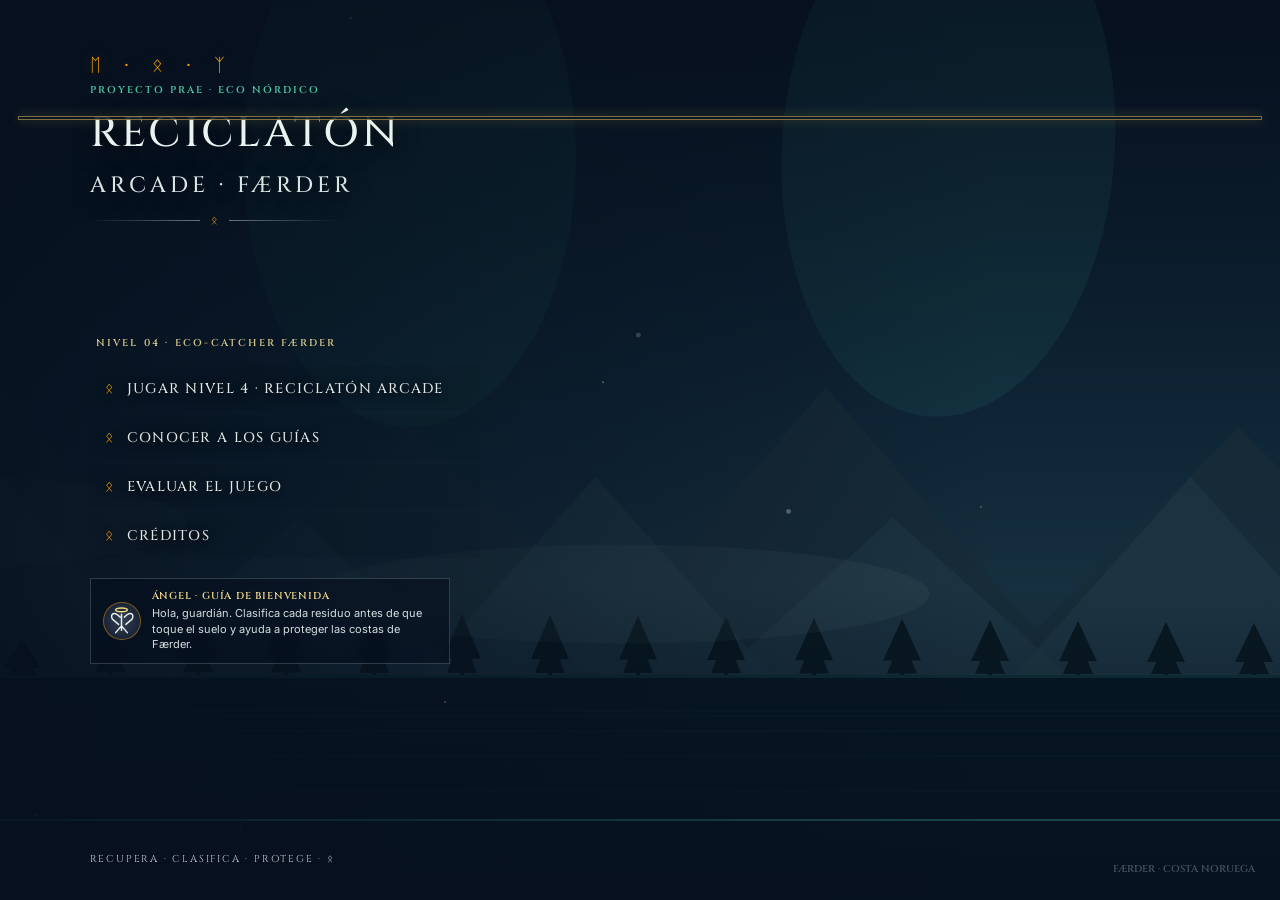
<file: nivel4.html>
<!doctype html>
<html lang="es">
<head>
  <meta charset="utf-8">
  <meta name="viewport" content="width=device-width,initial-scale=1,viewport-fit=cover">
  <meta name="theme-color" content="#06101e">
  <title>Eco Nórdico · Nivel 4: Reciclatón Arcade</title>
  <link rel="preconnect" href="https://fonts.googleapis.com">
  <link rel="preconnect" href="https://fonts.gstatic.com" crossorigin>
  <link href="https://fonts.googleapis.com/css2?family=Cinzel:wght@400;500;600;700&family=Inter:wght@400;500;600;700;800&display=swap" rel="stylesheet">
  <style>
    :root{--night:#06101e;--deep:#0f172a;--stone:#334155;--mint:#4ecca3;--leaf:#4ca64c;--gold:#f59e0b;--ice:#e8f4f1;--muted:#b8c8cd;--danger:#f87171}
    *{box-sizing:border-box}html,body{width:100%;height:100%;margin:0;overflow:hidden;background:var(--night);color:var(--ice)}body{font-family:Inter,system-ui,sans-serif}button,input,select,textarea{font:inherit}button{cursor:pointer;color:inherit}button:focus-visible,input:focus-visible,select:focus-visible,textarea:focus-visible{outline:2px solid var(--mint);outline-offset:3px}
    #world{position:fixed;inset:0;width:100%;height:100%;display:block} .shade{position:fixed;inset:0;pointer-events:none;background:linear-gradient(90deg,#06101ed9 0%,#06101e66 42%,transparent 78%),linear-gradient(0deg,#06101ec9 0%,transparent 35%,#06101e55 100%)}
    .screen{position:fixed;inset:0;z-index:1;display:none;pointer-events:none}.screen.active{display:block;pointer-events:auto}#mainMenu{z-index:2}body.playing #mainMenu,body.paused #mainMenu,body.quiz #mainMenu,body.ended #mainMenu{display:none!important;visibility:hidden!important;pointer-events:none!important}.menu-layout{position:absolute;inset:0;display:flex;flex-direction:column;justify-content:center;padding:clamp(26px,7vw,96px);animation:arrive .8s both}.brand{position:absolute;top:clamp(24px,6vh,58px);left:clamp(26px,7vw,96px);max-width:480px}.crest{color:var(--gold);font-size:18px;letter-spacing:.5em;text-shadow:0 0 18px #f59e0b66}.eyebrow{font:600 10px Cinzel,serif;letter-spacing:.2em;color:var(--mint);margin:8px 0}.brand h1{font:500 clamp(24px,3.4vw,42px) Cinzel,serif;letter-spacing:.08em;margin:5px 0;text-shadow:0 5px 22px #000}.brand h1 span{display:block;color:#d9e6e4;font-size:.53em;letter-spacing:.18em;margin-top:8px}.rune-rule{display:flex;align-items:center;gap:11px;width:270px;max-width:80%;color:var(--gold);font-size:11px;margin-top:13px}.rune-rule i{height:1px;flex:1;background:linear-gradient(90deg,transparent,#c8d5d380)}.rune-rule i:last-child{background:linear-gradient(90deg,#c8d5d380,transparent)}
    .menu-content{width:min(390px,100%);margin-top:100px}.menu-kicker{font:600 10px Cinzel,serif;letter-spacing:.22em;color:#d9c88b;margin:0 0 16px 6px}.menu-nav{display:grid;gap:4px}.menu-nav button{position:relative;text-align:left;border:0;border-left:1px solid transparent;padding:13px 14px;background:#06101e20;color:#e1e8e7;font:500 clamp(12px,1.1vw,15px) Cinzel,serif;letter-spacing:.09em;text-shadow:0 2px 8px #000;transition:transform .2s,color .2s,text-shadow .2s,border-color .2s,background .2s}.menu-nav button:before{content:'ᛟ';color:var(--gold);margin-right:13px}.menu-nav button:hover,.menu-nav button:focus-visible{transform:scale(1.05);transform-origin:left center;color:var(--mint);text-shadow:0 0 16px #4ecca388;border-left-color:var(--mint);background:linear-gradient(90deg,#4ecca31c,transparent)}.menu-guide{margin-top:20px;display:flex;align-items:center;gap:11px;max-width:360px;padding:10px 12px;background:#06101e9c;border:1px solid #b9d6ce38;backdrop-filter:blur(6px)}.guide-badge{width:38px;height:38px;flex:none;display:grid;place-items:center;border-radius:50%;background:radial-gradient(circle,#334155,#0f172a);border:1px solid #f59e0b77}.guide-badge svg{width:31px;height:31px}.menu-guide b{display:block;color:#f3d88d;font:600 10px Cinzel,serif;letter-spacing:.08em}.menu-guide p{margin:3px 0 0;color:#d3dfdf;font-size:11px;line-height:1.4}.menu-foot{position:absolute;bottom:24px;left:clamp(26px,7vw,96px);color:#c3d2d2;font:10px Cinzel,serif;letter-spacing:.18em}
    .topbar{position:fixed;z-index:3;top:0;left:0;right:0;display:none;align-items:center;gap:12px;padding:14px 18px;background:linear-gradient(#06101eeb,#06101e55,transparent);border-bottom:1px solid #f59e0b55;box-shadow:0 4px 26px #0005}body.playing .topbar,body.paused .topbar,body.quiz .topbar{display:flex}.top-brand{font:600 11px Cinzel,serif;letter-spacing:.12em;color:#f1e3ba}.top-brand span{color:var(--mint)}.hud-stat{display:flex;align-items:center;gap:6px;padding:6px 9px;background:#06101e9c;border:1px solid #ffffff24;border-radius:4px;font-size:11px;color:#dbe8e4}.hud-stat b{font:600 13px Cinzel,serif;color:var(--gold);text-shadow:0 0 12px #f59e0b44}.hud-stat:has(#combo){border-color:#f59e0b77}.hud-stat:has(#lives) b{color:#ff8391;text-shadow:0 0 12px #fb536277}.spacer{flex:1}.icon-button{border:1px solid #d7e7e34d;background:#06101ebd;width:36px;height:34px;border-radius:4px;color:var(--mint);font-size:16px}.icon-button:hover{border-color:var(--mint);box-shadow:0 0 15px #4ecca344}.restart-float{position:fixed;right:18px;top:62px;z-index:4;padding:8px 11px;border:1px solid #f59e0b66;border-radius:3px;background:#06101ed9;color:#f2d68b;font:600 9px Cinzel,serif;letter-spacing:.1em}.restart-float:hover{background:#f59e0b;color:#101827}.restart-float{box-shadow:0 0 18px #f59e0b33}body:not(.playing):not(.paused):not(.quiz) .restart-float{display:none}
    .guide-hud{position:fixed;z-index:3;top:66px;left:18px;width:min(330px,calc(100vw - 36px));display:none;grid-template-columns:43px 1fr;gap:10px;align-items:start;padding:10px 12px;background:#071624df;border:1px solid #4ecca35c;border-left:3px solid var(--mint);box-shadow:0 10px 32px #0007;backdrop-filter:blur(8px)}body.playing .guide-hud,body.paused .guide-hud,body.quiz .guide-hud{display:grid}.guide-hud .guide-badge{width:42px;height:42px}.guide-hud h3{font:600 10px Cinzel,serif;letter-spacing:.1em;color:#f3d88d;margin:1px 0 4px}.guide-hud p{font-size:10px;line-height:1.45;color:#d4e0df;margin:0}.guide-hud small{font-size:8px;color:var(--mint);letter-spacing:.14em}
    .bin-selector{position:fixed;z-index:4;left:50%;top:64px;bottom:auto;transform:translateX(-50%);display:none;gap:7px;padding:6px;background:#071624f5;border:1px solid #4ecca388;border-radius:10px;box-shadow:0 8px 28px #0008,0 0 20px #4ecca31c;backdrop-filter:blur(4px)}body.playing .bin-selector{display:flex}.bin-choice{display:flex;align-items:center;gap:7px;padding:8px 11px;border:1px solid #ffffff22;border-radius:7px;background:#0e2030;color:#dce8e5;font:600 8px Cinzel,serif;letter-spacing:.05em;transition:.18s}.bin-choice span{font-size:15px}.bin-choice:hover,.bin-choice.selected{border-color:var(--active-bin);box-shadow:0 0 12px color-mix(in srgb,var(--active-bin) 48%,transparent),inset 0 0 10px color-mix(in srgb,var(--active-bin) 18%,transparent);color:#fff;transform:translateY(-2px)}.bin-readout{box-shadow:0 6px 28px #0007,0 0 18px color-mix(in srgb,var(--active-bin) 35%,transparent);border-color:color-mix(in srgb,var(--active-bin) 65%,transparent)}
    .bin-readout{display:none!important;position:fixed;z-index:3;left:50%;top:116px;bottom:auto;transform:translateX(-50%);display:none;align-items:center;gap:9px;padding:8px 15px;background:#071624e8;border:1px solid #ffffff30;box-shadow:0 6px 28px #0007}body.playing .bin-readout{display:flex}.bin-color{width:15px;height:15px;border-radius:3px;box-shadow:0 0 14px currentColor}.bin-readout b{font:600 10px Cinzel,serif;letter-spacing:.13em}.bin-readout span{color:var(--muted);font-size:9px}.controls-hint{position:fixed;right:20px;bottom:21px;z-index:3;display:none;padding:8px 11px;color:#d4e2df;font-size:9px;letter-spacing:.04em;text-shadow:0 1px 6px #000;background:#071624cc;border:1px solid #4ecca344;border-radius:5px;box-shadow:0 5px 22px #0006}body.playing .controls-hint{display:block}.touch-controls{display:none;position:fixed;z-index:4;bottom:20px;left:15px;right:15px;justify-content:space-between;pointer-events:none}body.playing .touch-controls{display:flex}.touch-controls button{pointer-events:auto;width:53px;height:49px;border:1px solid #d9eee452;border-radius:10px;background:#06101ecc;color:var(--ice);font-size:19px;touch-action:none}.touch-controls .bin-touch{width:45px;color:var(--mint);font:600 12px Cinzel,serif}
    .veil{position:fixed;inset:0;z-index:10;display:none;place-items:center;padding:18px;background:#030a13b8;backdrop-filter:blur(7px)}.veil.open{display:grid}.panel{position:relative;width:min(590px,100%);max-height:min(92vh,800px);overflow:auto;padding:clamp(22px,5vw,38px);border:1px solid #4ecca35c;border-top:2px solid var(--gold);background:linear-gradient(145deg,#102033f5,#071321f8 70%);box-shadow:0 28px 90px #000b}.panel h2{font:500 clamp(22px,4vw,30px) Cinzel,serif;color:#edf4ef;margin:5px 0 9px}.panel p{color:#bfcece;font-size:12px;line-height:1.6}.panel .close{position:absolute;top:12px;right:14px;width:34px;height:34px;border:1px solid #d9e9df44;background:#071522;color:#d7e4e1;font-size:19px}.panel .close:hover{color:var(--mint);border-color:var(--mint)}.rune-divider{color:var(--gold);text-align:center;margin:12px 0;font-size:11px;letter-spacing:.4em}.action{border:1px solid #4ecca3;background:linear-gradient(100deg,#16775d,#1d9972);color:#f0fff8;padding:12px 16px;font:600 10px Cinzel,serif;letter-spacing:.13em;box-shadow:0 0 18px #4ecca32b;transition:.2s}.action:hover{transform:translateY(-2px);box-shadow:0 0 25px #4ecca366}.secondary{border:1px solid #d5dfea42;background:#142334;color:#dbe6e4;padding:11px 14px;font:500 9px Cinzel,serif;letter-spacing:.1em}.button-row{display:flex;flex-wrap:wrap;gap:9px;margin-top:18px}.guide-grid{display:grid;grid-template-columns:repeat(2,minmax(0,1fr));gap:10px;margin:18px 0}.guide-card{display:grid;grid-template-columns:42px 1fr;gap:9px;align-items:center;padding:10px;border:1px solid #4ecca32d;background:#0b1b2b}.guide-card b{display:block;color:#ead797;font:600 9px Cinzel,serif;letter-spacing:.06em}.guide-card p{margin:3px 0 0;font-size:9px}.guide-card .guide-badge{width:39px;height:39px}.form-grid{display:grid;gap:12px}.form-grid label{display:block;color:#dce7e3;font-size:10px;letter-spacing:.02em}.form-grid input,.form-grid textarea,.form-grid select{display:block;width:100%;margin-top:5px;padding:10px 11px;border:1px solid #4ecca34d;background:#071522;color:#e8f2ee;border-radius:2px}.form-grid textarea{min-height:68px;resize:vertical}.stars{display:flex;flex-direction:row-reverse;justify-content:flex-end;gap:3px;margin:6px 0}.stars input{position:absolute;opacity:0;pointer-events:none}.stars label{font-size:27px!important;color:#586773!important;cursor:pointer;transition:.15s}.stars label:hover,.stars label:hover~label,.stars input:checked~label{color:#f4cc6a!important;text-shadow:0 0 14px #f59e0b77}.quiz-options{display:grid;gap:9px;margin:18px 0}.quiz-options button{text-align:left;padding:12px;border:1px solid #587083;background:#0a1927;color:#e2ece8;font-size:12px}.quiz-options button:hover{border-color:var(--mint);background:#102b34}.quiz-options button.correct{border-color:var(--mint);background:#10553d}.quiz-options button.wrong{border-color:var(--danger);background:#4a2029}.quiz-result{min-height:22px;color:#f4d68a;font-size:12px}
    .rating-field{margin:0;padding:0;border:0}.rating-field legend{font-size:10px;color:#dce7e3}
    @keyframes arrive{from{opacity:0;transform:translateY(15px)}to{opacity:1;transform:none}}@media(max-width:720px){.menu-layout{justify-content:flex-end;padding:24px 24px 58px}.brand{top:23px;left:24px}.brand h1{font-size:25px}.menu-content{margin:0 0 20px}.menu-guide{max-width:100%}.menu-foot{left:24px}.guide-hud{top:61px;width:min(290px,calc(100vw - 28px));left:10px}.topbar{gap:5px;padding:10px 8px}.hud-stat{gap:3px;padding:5px;font-size:9px}.top-brand{font-size:8px}.restart-float{top:54px;right:10px}.guide-grid{grid-template-columns:1fr 1fr}.controls-hint{display:block!important;right:8px;top:61px;bottom:auto;max-width:calc(100vw - 16px);font-size:7px;padding:6px 8px}.bin-readout{top:190px}.bin-selector{top:132px;gap:3px;padding:4px}.bin-choice{padding:7px 6px;gap:4px;font-size:6px}.bin-choice span{font-size:12px}.touch-controls{bottom:16px}.menu-foot{font-size:8px}}
    @media(prefers-reduced-motion:reduce){*,*:before,*:after{animation-duration:.01ms!important;transition-duration:.01ms!important;scroll-behavior:auto!important}}
  .level-progress{position:fixed;z-index:5;top:116px;left:18px;right:18px;height:4px;border:1px solid #e6bd5b88;background:#071624dd;box-shadow:0 0 12px #f5c96744}.level-progress i{display:block;width:0;height:100%;background:linear-gradient(90deg,#4ecca3,#ffd76a);box-shadow:0 0 12px #ffd76a;transition:width .2s linear}.hud-stat:has(#combo) b{font-size:17px;color:#ffe28a;text-shadow:0 0 15px #ffd76a}.hud-stat:has(#score),.hud-stat:has(#combo),.hud-stat:has(#lives){border-color:#d5b96a66;box-shadow:inset 0 0 12px #f5c96711}@keyframes lifeHit{0%,100%{transform:translateX(0) scale(1)}20%{transform:translateX(-4px) scale(1.18)}45%{transform:translateX(4px) scale(1.12)}70%{transform:translateX(-2px) scale(1.06)}}.life-hit{display:inline-block;animation:lifeHit .46s ease-out}.combo-pop{display:inline-block;animation:comboPop .42s cubic-bezier(.2,.8,.2,1)}@keyframes comboPop{0%{transform:scale(.72);filter:brightness(1)}55%{transform:scale(1.48);filter:brightness(1.8)}100%{transform:scale(1);filter:brightness(1)}}.hud-stat:has(#combo) b{font-size:23px;color:#ffe28a;text-shadow:0 0 18px #ffd76a,0 0 34px #4ecca3}</style>
  <style>
    /* Diálogo de guía: compacto, visible y fuera del HUD superior y del centro de juego. */
    .guide-hud{top:auto;bottom:18px;left:18px;width:min(320px,calc(100vw - 36px));grid-template-columns:46px minmax(0,1fr);gap:11px;align-items:center;padding:11px 13px;border:1px solid #4ecca388;border-left:3px solid #f3d88d;border-radius:8px;background:linear-gradient(135deg,#0b2031f5,#071624f0);box-shadow:0 12px 30px #0008,0 0 18px #4ecca32b;backdrop-filter:blur(4px);pointer-events:none;user-select:none}
    .guide-hud .guide-badge{width:44px;height:44px;border:1px solid #4ecca3b8;box-shadow:0 0 14px #4ecca344,inset 0 0 10px #4ecca322}
    .guide-hud .guide-badge svg{width:36px;height:36px;filter:drop-shadow(0 2px 4px #0009)}
    .guide-hud small{display:flex;align-items:center;gap:6px;margin-bottom:4px;color:#75f0c2;font-size:8px;font-weight:800;letter-spacing:.16em}
    .guide-hud small:before{content:"";width:6px;height:6px;flex:none;border-radius:50%;background:#4ecca3;box-shadow:0 0 9px #4ecca3}
    .guide-hud h3{margin:0 0 4px;color:#f3d88d;font-size:10px;line-height:1.35;letter-spacing:.075em;overflow-wrap:anywhere}
    .guide-hud p{margin:0;color:#f0f6f4;font-size:11px;line-height:1.45;overflow-wrap:break-word;text-wrap:pretty}
    @media(max-width:720px){.guide-hud{top:auto;bottom:78px;left:10px;width:min(300px,calc(100vw - 20px));grid-template-columns:40px minmax(0,1fr);gap:9px;padding:9px 10px}.guide-hud .guide-badge{width:40px;height:40px}.guide-hud .guide-badge svg{width:33px;height:33px}.guide-hud h3{font-size:9px}.guide-hud p{font-size:10px;line-height:1.4}}
  </style>
</head>
<body>
  <canvas id="world" aria-label="Reciclatón Arcade en el Parque Færder"></canvas><div class="shade" aria-hidden="true"></div>
  <header class="topbar"><div class="top-brand">ECO NÓRDICO <span>· NIVEL 04</span></div><div class="spacer"></div><div class="hud-stat">PUNTOS <b id="score">0</b></div><div class="hud-stat">COMBO <b id="combo">x1</b></div><div class="hud-stat">RACHA <b id="streak">0</b></div><div class="hud-stat">VIDAS <b id="lives">♥♥♥</b></div><div class="hud-stat">TIEMPO <b id="time">90</b></div><button class="icon-button" id="musicToggle" aria-label="Silenciar música" title="Música">♫</button><button class="icon-button" id="pauseBtn" aria-label="Pausar juego" title="Pausa">Ⅱ</button></header><div class="level-progress" role="progressbar" aria-label="Progreso del nivel" aria-valuemin="0" aria-valuemax="100"><i id="progressFill"></i></div>
  <button id="restartBtn" type="button" class="restart-float">↻ REINICIAR NIVEL</button>
  <aside class="guide-hud" aria-live="polite"><div class="guide-badge" id="activeGuideAvatar"></div><div><small>GUÍA DE MISIÓN</small><h3 id="activeGuideName">IAN GUEVARA · CIENTÍFICO JEFE</h3><p id="guideText">Usa A/D para moverte y Q/E para cambiar el color de la caneca antes de que caigan los residuos.</p></div></aside>
  <div class="bin-readout"><i class="bin-color" id="binColor"></i><b id="binName">RECICLABLES</b><span id="binKeys">Q / E · Cambiar caneca</span></div>
  <nav class="bin-selector" aria-label="Elegir tipo de caneca"><button class="bin-choice" data-bin="0" type="button"><span>🟩</span><b>ORGÁNICOS</b></button><button class="bin-choice" data-bin="1" type="button"><span>🟦</span><b>RECICLABLES</b></button><button class="bin-choice" data-bin="2" type="button"><span>🟥</span><b>PELIGROSOS</b></button></nav>
  <div class="controls-hint">← → / A D MOVER · CLIC O TOQUE PARA TELETRANSPORTAR · Q/E COLOR</div>
  <div class="touch-controls"><button id="leftTouch" aria-label="Mover a la izquierda">←</button><div style="display:flex;gap:7px"><button class="bin-touch" id="binPrev" aria-label="Caneca anterior">Q</button><button class="bin-touch" id="binNext" aria-label="Caneca siguiente">E</button></div><button id="rightTouch" aria-label="Mover a la derecha">→</button></div>

  <section class="screen active" id="mainMenu"><div class="menu-layout"><div class="brand"><div class="crest">ᛖ · ᛟ · ᛉ</div><p class="eyebrow">PROYECTO PRAE · ECO NÓRDICO</p><h1>RECICLATÓN<span>ARCADE · FÆRDER</span></h1><div class="rune-rule"><i></i><span>ᛟ</span><i></i></div></div><div class="menu-content"><p class="menu-kicker">NIVEL 04 · ECO-CATCHER FÆRDER</p><nav class="menu-nav" aria-label="Menú principal"><button id="playBtn">JUGAR NIVEL 4 · RECICLATÓN ARCADE</button><button data-open="guidesModal">CONOCER A LOS GUÍAS</button><button data-open="evaluationModal">EVALUAR EL JUEGO</button><button data-open="creditsModal">CRÉDITOS</button></nav><div class="menu-guide"><div class="guide-badge" id="menuGuideAvatar"></div><div><b>ÁNGEL · GUÍA DE BIENVENIDA</b><p>Hola, guardián. Clasifica cada residuo antes de que toque el suelo y ayuda a proteger las costas de Færder.</p></div></div></div><p class="menu-foot">RECUPERA · CLASIFICA · PROTEGE · ᛟ</p></div></section>

  <section class="veil" id="quizModal" role="dialog" aria-modal="true" aria-labelledby="quizTitle"><div class="panel"><p class="eyebrow">DATO ECO · PAUSA DE SABIDURÍA</p><h2 id="quizTitle">Quiz Express Eco-Nórdico</h2><p id="quizQuestion"></p><div id="quizOptions" class="quiz-options"></div><p id="quizResult" class="quiz-result" aria-live="polite"></p><button id="continueQuiz" class="action" hidden>CONTINUAR MISIÓN</button></div></section>
  <section class="veil" id="pauseModal" role="dialog" aria-modal="true" aria-labelledby="pauseTitle"><div class="panel"><p class="eyebrow">LA MAREA SE DETIENE</p><h2 id="pauseTitle">Partida en pausa</h2><p>Respira, revisa tu caneca y vuelve cuando estés listo.</p><div class="button-row"><button id="resumeBtn" class="action">REANUDAR</button><button id="pauseRestart" type="button" class="secondary">REINICIAR NIVEL</button><button id="pauseMenu" type="button" class="secondary">MENÚ PRINCIPAL</button></div></div></section>
  <section class="veil" id="endModal" role="dialog" aria-modal="true" aria-labelledby="endTitle"><div class="panel"><p class="eyebrow" id="endEyebrow">MISIÓN COMPLETADA</p><h2 id="endTitle">¡El fiordo respira mejor!</h2><p id="endCopy"></p><div class="rune-divider">ᛟ ✧ ᛟ</div><p id="finalStats"></p><div class="button-row"><button id="playAgainBtn" type="button" class="action">JUGAR DE NUEVO</button><button id="endEvalBtn" class="secondary">EVALUAR EL JUEGO</button><button id="endMenuBtn" type="button" class="secondary">MENÚ PRINCIPAL</button></div></div></section>
  <section class="veil" id="guidesModal" role="dialog" aria-modal="true" aria-labelledby="guidesTitle"><div class="panel"><button class="close" data-close aria-label="Cerrar">×</button><p class="eyebrow">SEIS VOCES · UNA MISIÓN</p><h2 id="guidesTitle">Conoce a los guías</h2><p>Un equipo que une ciencia, creatividad y cuidado del planeta.</p><div class="guide-grid" id="guideGrid"></div><button class="action" data-close>LISTO</button></div></section>
  <section class="veil" id="creditsModal" role="dialog" aria-modal="true" aria-labelledby="creditsTitle"><div class="panel"><button class="close" data-close aria-label="Cerrar">×</button><p class="eyebrow">PROYECTO PRAE · FÆRDER</p><h2 id="creditsTitle">Créditos y fuentes</h2><p>Eco-Catcher Færder es una experiencia educativa sobre separación de residuos, consumo responsable y protección de ecosistemas costeros.</p><div class="rune-divider">ᛟ · ᛖ · ᛟ</div><p>Equipo guía: Ángel, Sol, María José, Diego Ruiz, William Capacho e Ian Guevara.</p><p>Referentes educativos: Parque Nacional Færder, gestión ambiental y separación de residuos en Colombia. Los datos del juego son didácticos y no representan mediciones oficiales del parque.</p><button class="action" data-close>VOLVER</button></div></section>
  <section class="veil" id="evaluationModal" role="dialog" aria-modal="true" aria-labelledby="evaluationTitle"><form class="panel form-grid" id="evaluationForm"><button type="button" class="close" data-close aria-label="Cerrar">×</button><p class="eyebrow">TU OPINIÓN HACE CRECER EL PROYECTO</p><h2 id="evaluationTitle">Evaluar el juego</h2><fieldset class="rating-field"><legend>Califica la experiencia</legend><div class="stars" role="radiogroup" aria-label="Calificación"><input id="star5" type="radio" name="rating" value="5" required><label for="star5" title="5 estrellas">★</label><input id="star4" type="radio" name="rating" value="4"><label for="star4" title="4 estrellas">★</label><input id="star3" type="radio" name="rating" value="3"><label for="star3" title="3 estrellas">★</label><input id="star2" type="radio" name="rating" value="2"><label for="star2" title="2 estrellas">★</label><input id="star1" type="radio" name="rating" value="1"><label for="star1" title="1 estrella">★</label></div></fieldset><label>¿Cuál fue tu nivel favorito?<select name="favorite" required><option value="">Elige una opción</option><option>Estadio Circular</option><option>La Marea Humana</option><option>Guardianes de Færder</option><option>Reciclatón Arcade</option></select></label><label>¿Qué tanto aprendiste sobre reciclaje y Færder?<select name="learning" required><option value="">Elige una opción</option><option>Mucho</option><option>Moderado</option><option>Poco</option></select></label><label>Comentarios o sugerencias<textarea name="comments" maxlength="800" placeholder="Cuéntanos qué podríamos mejorar…"></textarea></label><p id="feedbackThanks" class="quiz-result" hidden>¡Gracias! Tu opinión se guardó en este dispositivo. 🌱</p><button class="action" type="submit">ENVIAR EVALUACIÓN</button></form></section>

  <script>
  (()=>{
    'use strict';
    const canvas=document.getElementById('world'),ctx=canvas.getContext('2d',{alpha:false}),$=id=>document.getElementById(id);
    const bins=[{id:'organic',name:'ORGÁNICOS',color:'#4ca64c',items:[['🍎','Manzana'],['🍌','Cáscara'],['🥬','Restos verdes'],['🥕','Zanahoria']]},{id:'recycle',name:'RECICLABLES',color:'#38bdf8',items:[['🧴','Botella'],['🥫','Lata'],['📦','Cartón'],['🥤','Envase']]},{id:'hazard',name:'PELIGROSOS',color:'#fb5362',items:[['🔋','Pila'],['💡','Bombillo'],['🧪','Químico'],['🪫','Batería']]}];
    const guides=[{id:'angel',name:'Ángel',role:'Guía de bienvenida',desc:'Te recibe y te acompaña a elegir tu misión.'},{id:'sol',name:'Sol',role:'Guía de clima y energía',desc:'Observa el clima y recuerda cuidar los recursos.'},{id:'maria',name:'María José',role:'Llamita Creativa',desc:'Propone ideas para reutilizar y restaurar.'},{id:'diego',name:'Diego Ruiz',role:'Boxeador Eco',desc:'Te anima a mantener la racha y superar retos.'},{id:'william',name:'William Capacho',role:'Tecnólogo ambiental · SENA',desc:'Enseña separación y gestión responsable.'},{id:'ian',name:'Ian Guevara',role:'Científico jefe',desc:'Monitorea los residuos y los datos del ecosistema.'}];
    const emblems={angel:'<ellipse cx="32" cy="10" rx="12" ry="4" fill="none" stroke="#f4d982" stroke-width="3"/><path d="M32 19v33M29 25C17 12 8 18 13 29l13 11m12-15c12-13 21-7 16 4L41 40M20 57l12-14 12 14" fill="none" stroke="#eaf2ef" stroke-width="3" stroke-linecap="round"/>',sol:'<circle cx="32" cy="32" r="12" fill="#f5c451"/><path d="M32 5v10m0 34v10M5 32h10m34 0h10M13 13l7 7m24 24 7 7m0-38-7 7m-24 24-7 7" stroke="#f5c451" stroke-width="4" stroke-linecap="round"/>',maria:'<path d="M32 59C8 52 20 35 25 27c1 7 5 7 6-2 5 5 7 11 7 15 8-5 7-14 5-19 19 22 8 39-11 38z" fill="#fb8154" stroke="#ffd28a" stroke-width="2"/><path d="M31 50c-7-5-2-11 3-15 0 6 5 7 7 1 5 9-2 16-10 14z" fill="#ffd45d"/>',diego:'<path d="M12 19 20 9l12 8-7 13-12-2zm40 0L44 9l-12 8 7 13 12-2z" fill="#f06556" stroke="#f4d982" stroke-width="2"/><path d="m18 28 10-5 8 8-4 12-13 4-7-9zm28 0-10-5-8 8 4 12 13 4 7-9z" fill="#d64e48" stroke="#eff5f1" stroke-width="2"/><path d="M25 34h3m8 0h3" stroke="#fff" stroke-width="2"/>',william:'<path d="M15 25 20 12h24l5 13v31H15z" fill="#dcebe5" stroke="#f3d982" stroke-width="2"/><path d="M18 25h28v6H18z" fill="#4ca64c"/><path d="m22 45 10-8 10 8-3 11H25z" fill="#4ecca3"/><text x="32" y="28" text-anchor="middle" font-size="6" font-family="Inter" fill="#fff">SENA</text>',ian:'<path d="M17 17h30v40H17z" fill="#dce8e8" stroke="#b6d5df" stroke-width="2"/><path d="M25 17v9h14v-9M22 37h20" fill="none" stroke="#436577" stroke-width="3"/><circle cx="32" cy="39" r="8" fill="none" stroke="#4ecca3" stroke-width="3"/><path d="m38 45 9 9" stroke="#f4d982" stroke-width="4" stroke-linecap="round"/><circle cx="32" cy="39" r="2" fill="#f4d982"/>'};
    const icon=id=>`<svg viewBox="0 0 64 64" aria-hidden="true">${emblems[id]}</svg>`;
    let W=0,H=0,dpr=1,last=0,renderClock=1,hudClock=0,elapsed=0,remaining=90,score=0,streak=0,maxCombo=1,lives=3,activeBin=1,spawnClock=0,quizClock=13,magnetUntil=0,rushUntil=0,shake=0,targetX=0,playerX=0,pointerFlashX=0,pointerFlashUntil=0,lastCorrectCatch=-10,gameOver=false,bgCanvas=null,gameState='menu',items=[],particles=[],rings=[],floats=[],snow=[],audio=null,highScore=0,evalReturnState='menu';
    const keys=new Set(), questions=[{q:'¿Qué acción ayuda más a reducir residuos en un evento?',a:['Usar vasos y botellas reutilizables','Comprar más empaques individuales','Mezclar todos los residuos'],correct:0},{q:'¿Dónde se encuentra el Parque Nacional Færder?',a:['En Noruega, en un entorno costero','En el centro de Colombia','En el desierto ártico'],correct:0},{q:'¿Qué debemos hacer antes de reciclar un envase?',a:['Vaciarlo y separarlo según el material','Enterrarlo en la arena','Dejar comida dentro'],correct:0},{q:'¿Qué residuo requiere manejo especial?',a:['Una pila usada','Una cáscara de fruta','Una caja limpia'],correct:0},{q:'¿Cuál es una buena práctica para cuidar el mar?',a:['Evitar que plásticos y químicos lleguen al agua','Arrojar residuos al drenaje','Dejar basura en la playa'],correct:0}];
    function emblemInto(el,id){el.innerHTML=icon(id)}
    function audioStart(){if(!audio){const AC=window.AudioContext||window.webkitAudioContext;if(!AC)return;const ac=new AC(),master=ac.createGain();master.gain.value=.17;master.connect(ac.destination);audio={ac,master,enabled:true,timer:0,step:0};musicTick();audio.timer=setInterval(musicTick,180)}if(audio.ac.state==='suspended')audio.ac.resume()}
    function tone(freq,duration=.12,wave='sine',volume=.07,slide=0){if(!audio?.enabled)return;const now=audio.ac.currentTime,o=audio.ac.createOscillator(),g=audio.ac.createGain();o.type=wave;o.frequency.setValueAtTime(freq,now);if(slide)o.frequency.exponentialRampToValueAtTime(Math.max(30,freq+slide),now+duration);g.gain.setValueAtTime(.0001,now);g.gain.exponentialRampToValueAtTime(volume,now+.012);g.gain.exponentialRampToValueAtTime(.0001,now+duration);o.connect(g).connect(audio.master);o.start(now);o.stop(now+duration+.02)}
    function musicTick(){if(!audio?.enabled)return;const seq=[392,523,659,784,659,587,440,587,523,659,784,988,784,698,523,659],i=audio.step++%seq.length;tone(seq[i],.11,'square',.018);if(i%2===0)tone([98,130.8,146.8,110][Math.floor(i/2)%4],.17,'triangle',.035);if(i%4===0)tone(58,.1,'sine',.055,-18);else if(i%4===2)tone(190,.045,'triangle',.023)}
    function sfx(kind){if(!audio)return;const was=audio.enabled;audio.enabled=true;if(kind==='catch'){tone(740,.11,'sine',.07);setTimeout(()=>tone(1046,.13,'triangle',.05),55)}else if(kind==='error'){tone(180,.24,'sawtooth',.07,-90);tone(92,.2,'sine',.05)}else if(kind==='switch'){tone(440,.055,'square',.04,180);setTimeout(()=>tone(690,.045,'triangle',.03),40)}else if(kind==='fan'){[523,659,784,1046].forEach((f,i)=>setTimeout(()=>tone(f,.16,'triangle',.055),i*75))}else if(kind==='victory'){const now=audio.ac.currentTime,notes=[[523,0,.42],[659,.12,.42],[784,.24,.5],[1046,.38,.78],[1318,.54,.72],[1568,.72,1.05],[784,.72,.9],[1046,.72,.9]];for(const [freq,delay,duration] of notes){const osc=audio.ac.createOscillator(),gain=audio.ac.createGain(),start=now+delay;osc.type=freq<800?'triangle':'sine';osc.frequency.setValueAtTime(freq,start);gain.gain.setValueAtTime(.0001,start);gain.gain.exponentialRampToValueAtTime(.12,start+.035);gain.gain.setValueAtTime(.12,start+duration*.55);gain.gain.exponentialRampToValueAtTime(.0001,start+duration);osc.connect(gain).connect(audio.master);osc.start(start);osc.stop(start+duration+.03)}}audio.enabled=was}
    function show(id){$(id).classList.add('open')}function hide(id){$(id).classList.remove('open')}
    function setState(next){gameState=next;document.body.classList.toggle('playing',next==='play');document.body.classList.toggle('paused',next==='pause');document.body.classList.toggle('quiz',next==='quiz');document.body.classList.toggle('ended',next==='end');const menu=$('mainMenu'),inMenu=next==='menu';menu.classList.toggle('active',inMenu);menu.hidden=!inMenu;menu.style.display=inMenu?'block':'none';menu.setAttribute('aria-hidden',String(!inMenu));document.querySelectorAll('.veil').forEach(modal=>modal.classList.remove('open'));if(next==='pause')show('pauseModal');if(next==='quiz')show('quizModal');if(next==='end')show('endModal')}
    function combo(){return streak>=10?10:streak>=8?5:streak>=5?3:streak>=2?2:1}
    function hud(){ $('score').textContent=score.toLocaleString('es-CO');$('progressFill').style.width=Math.max(0,Math.min(100,(75-remaining)/75*100))+'%';const comboValue='x'+combo(),comboNode=$('combo');if(comboNode.textContent!==comboValue){comboNode.textContent=comboValue;comboNode.classList.remove('combo-pop');void comboNode.offsetWidth;comboNode.classList.add('combo-pop')}$('streak').textContent=streak;$('lives').textContent='♥'.repeat(lives)+'♡'.repeat(5-lives);$('time').textContent=Math.ceil(remaining);const b=bins[activeBin];$('binName').textContent=b.name;$('binColor').style.background=b.color;$('binColor').style.color=b.color;document.documentElement.style.setProperty('--active-bin',b.color);document.querySelectorAll('.bin-choice').forEach((button,i)=>{button.classList.toggle('selected',i===activeBin);button.setAttribute('aria-pressed',String(i===activeBin))})}
    function startLevel4(){ctx.save();ctx.setTransform(1,0,0,1,0,0);ctx.clearRect(0,0,canvas.width,canvas.height);ctx.restore();freshRun()}
function freshRun(){gameOver=false;score=0;streak=0;maxCombo=1;lives=5;remaining=75;elapsed=0;spawnClock=.65;quizClock=16;magnetUntil=0;rushUntil=0;shake=0;targetX=W/2;lastCorrectCatch=-10;hudClock=0;items.length=0;particles.length=0;rings.length=0;floats.length=0;keys.clear();activeBin=1;playerX=W/2;pointerFlashUntil=0;document.querySelectorAll('.veil').forEach(modal=>modal.classList.remove('open'));guide('ian','Arrastra el puntero o el dedo para mover la caneca. También puedes hacer clic para saltar a una posición. Q/E o los botones de color cambian el tipo.');hud();setState('play');try{audioStart()}catch(error){console.warn('Audio no disponible',error)}}
function returnToMainMenu(){keys.clear();gameOver=false;window.location.assign('./index.html')}
    function guide(id,text){const person=guides.find(g=>g.id===id)||guides[5];emblemInto($('activeGuideAvatar'),person.id);$('activeGuideName').textContent=`${person.name.toUpperCase()} · ${person.role.toUpperCase()}`;$('guideText').textContent=text}
    const MAX_ITEMS=3,MAX_PARTICLES=35,MAX_RINGS=8,MAX_FLOATS=12;
    function activeItemLimit(difficulty=Math.min(1,elapsed/75)){return difficulty<.28?1:difficulty<.62?2:MAX_ITEMS}
    function spawn(){const difficulty=Math.min(1,elapsed/75);if(items.length>=activeItemLimit(difficulty))return;const isQuiz=quizClock<=0&&elapsed>=rushUntil;if(isQuiz){items.push({x:Math.random()*Math.max(1,W-84)+42,y:-38,v:175+difficulty*55+Math.random()*20,size:38,phase:Math.random()*7,item:{emoji:'📖',label:'Dato Eco',bin:-1,quiz:true},wind:0,rot:0});quizClock=34+Math.random()*10;return}const rushing=elapsed<rushUntil,pressure=Math.min(.85,score/9000),gold=rushing&&Math.random()<.25,trap=!rushing&&score>=1500&&Math.random()<.04+difficulty*.14;let bin,item;if(gold){bin=activeBin;item={emoji:'🌱',label:'Puntos ECO',bin,gold:true,ecoBonus:true,quiz:false}}else if(trap){bin=-2;item={emoji:'🪤',label:'Trampa contaminante',bin,trap:true,quiz:false}}else{bin=Math.floor(Math.random()*bins.length);const source=bins[bin].items[Math.floor(Math.random()*bins[bin].items.length)];item={emoji:source[0],label:source[1],bin,quiz:false}}const spread=Math.min(210+difficulty*130,W*(.27+difficulty*.16));let x=playerX+(Math.random()-.5)*spread*2;for(let tries=0;tries<5&&items.some(other=>Math.abs(other.x-x)<100);tries++)x=Math.random()*Math.max(1,W-84)+42;x=Math.max(42,Math.min(W-42,x));const v=135+difficulty*155+Math.min(25,score*.002+streak*.25)+Math.random()*22+(rushing?24:0);items.push({x,y:-38-Math.random()*24,v,size:gold||trap?36:32,phase:Math.random()*7,item,wind:(Math.random()-.5)*(30+difficulty*130+pressure*28),rot:(Math.random()-.5)*.2,spin:(Math.random()-.5)*1.1})}
    function addBurst(x,y,color,count=8){const available=MAX_PARTICLES-particles.length;for(let i=0;i<Math.min(count,available);i++){const a=Math.random()*Math.PI*2,s=35+Math.random()*115;particles.push({x,y,vx:Math.cos(a)*s,vy:Math.sin(a)*s-25,life:.45+Math.random()*.4,max:.85,color:i%4===0?'#ffe28a':color,r:1.5+Math.random()*2.5})}}
    function pulseLife(){const node=$('lives');node.classList.remove('life-hit');void node.offsetWidth;node.classList.add('life-hit');setTimeout(()=>node.classList.remove('life-hit'),520)}function miss(){if(gameOver||elapsed-lastCorrectCatch<.7)return;lives=Math.max(0,lives-1);pulseLife();streak=0;shake=7;sfx('error');addBurst(playerX,H-112,'#fb5362',10);guide(lives===1?'diego':'william',lives===1?'¡Última vida! Mira el color brillante y ajusta tu caneca.':'Ese residuo no iba en esta caneca. Aún tienes oportunidad; vuelve a clasificar.');hud();if(lives<=0)triggerGameOver()}
function missFloor(obj){if(obj.item.quiz||obj.item.gold||obj.item.ecoBonus||gameOver)return;if(obj.item.trap){if(floats.length<MAX_FLOATS)floats.push({x:obj.x,y:H-90,text:'¡TRAMPA EVITADA!',color:'#aaffd9',life:.85,max:.85});return}lives=Math.max(0,lives-1);pulseLife();streak=0;shake=8;sfx('error');addBurst(obj.x,H-80,'#fb5362',12);guide(lives===1?'diego':'william',lives===1?'¡Última vida! Intenta atrapar el siguiente residuo.':'Ese residuo llegó al suelo. ¡Sigue atento y continúa!');hud();if(lives<=0)triggerGameOver()}
    function activateEcoRush(){rushUntil=Math.max(rushUntil,elapsed)+5;sfx('fan');guide('maria','¡ECO RUSH! Durante cinco segundos llegan semillas doradas y puntos extra. ¡Aprovecha la fiebre!')}
    function catchItem(obj){if(obj.item.quiz){setState('quiz');openQuiz();return}if(obj.item.trap){streak=0;lives=Math.max(0,lives-1);pulseLife();shake=10;sfx('error');addBurst(obj.x,obj.y,'#d889ff',14);if(floats.length<MAX_FLOATS)floats.push({x:obj.x,y:obj.y,text:'¡TRAMPA!',color:'#f0a8ff',life:.85,max:.85});guide(lives===1?'diego':'william',lives===1?'¡Cuidado! Atrapaste una trampa; te queda una vida.':'¡Era una trampa! Evítala y clasifica solo los residuos.');hud();if(lives<=0)triggerGameOver();return}if(obj.item.bin===activeBin||obj.item.gold){lastCorrectCatch=elapsed;streak++;const m=combo();maxCombo=Math.max(maxCombo,m);score+=obj.item.gold?250:100*m;sfx('catch');if([2,5,8,10].includes(streak))sfx('fan');const fxColor=obj.item.gold?'#ffd76a':bins[activeBin].color;addBurst(obj.x,obj.y,fxColor,8);if(rings.length<MAX_RINGS)rings.push({x:obj.x,y:obj.y,color:fxColor,life:.42,max:.42});if(floats.length<MAX_FLOATS)floats.push({x:obj.x,y:obj.y,text:obj.item.gold?'+250 ✦':'+'+(100*m),color:obj.item.gold?'#ffd76a':'#aaffd9',life:.9,max:.9});if(m>=3&&floats.length<MAX_FLOATS)floats.push({x:obj.x,y:obj.y-26,text:'¡COMBO x'+m+'!',color:'#ffe28a',life:.8,max:.8});if(streak%10===0&&streak>0)activateEcoRush();else if(streak===1||streak%5===0){const msgs=['¡Buena clasificación! Mantén la racha.','¡Excelente separación! Vas protegiendo el fiordo.','¡Racha ecológica! Sigue así, cada acierto cuenta.'];guide(streak%10===0?'william':'maria',msgs[Math.floor(Math.random()*msgs.length)])}}else{miss()}hud()}
    function triggerGameOver(){if(gameOver||gameState!=='play'||(lives>0&&remaining>0))return;finish(remaining<=0&&lives>0)}
function finish(won){if(gameState==='end'||gameOver)return;if(!won&&(lives>0&&remaining>0))return;gameOver=true;remaining=Math.max(0,remaining);keys.clear();if(won)sfx('victory');try{highScore=Math.max(Number(localStorage.getItem('eco-catcher-high')||0),score);localStorage.setItem('eco-catcher-high',String(highScore))}catch{}$('endEyebrow').textContent=won?'MISIÓN COMPLETADA':'FIN DE LA PARTIDA';$('endTitle').textContent=won?'¡El fiordo respira mejor!':'La corriente se llevó algunos residuos';$('endCopy').textContent=won?'Clasificaste con precisión y ayudaste a proteger las costas de Færder. ¡La comunidad puede estar orgullosa!':'Cada intento te enseña a clasificar mejor. Reorganiza tu estrategia y vuelve a intentarlo.';$('finalStats').textContent=`Puntaje: ${score.toLocaleString('es-CO')} · Combo máximo: x${maxCombo} · Récord: ${highScore.toLocaleString('es-CO')}`;guide(won?'angel':'diego',won?'¡Lo lograste! El parque está un poco más protegido gracias a tu trabajo.':'¡No te rindas! Cambia de caneca con tiempo y vuelve a intentarlo.');setState('end');requestAnimationFrame(()=>$('playAgainBtn').focus())}
    function openQuiz(){const q=questions[Math.floor(Math.random()*questions.length)],options=q.a.map((text,i)=>({text,correct:i===q.correct})).sort(()=>Math.random()-.5);$('quizQuestion').textContent=q.q;$('quizResult').textContent='';$('continueQuiz').hidden=true;const list=$('quizOptions');list.replaceChildren();delete list.dataset.answered;options.forEach((answer,i)=>{const b=document.createElement('button');b.textContent=answer.text;b.addEventListener('click',()=>{if(list.dataset.answered)return;list.dataset.answered='1';list.querySelectorAll('button').forEach((button,j)=>{button.disabled=true;if(options[j].correct)button.classList.add('correct')});if(answer.correct){score+=500;magnetUntil=elapsed+5;activateEcoRush();$('quizResult').textContent='¡Correcto! +500 puntos, caneca magnética y ECO RUSH durante 5 segundos.';guide('ian','Dato registrado: imán y fiebre de puntos activados. ¡Aprovecha el impulso!');hud()}else{$('quizResult').textContent='Casi. Recuerda: prevenir y separar correctamente reduce el impacto.';b.classList.add('wrong');sfx('error')}$('continueQuiz').hidden=false});list.append(b)})}
    function update(dt){if(gameOver||gameState!=='play')return;elapsed+=dt;remaining=Math.max(0,remaining-dt);if(remaining<=0){triggerGameOver();return}quizClock-=dt;spawnClock-=dt;const rushing=elapsed<rushUntil,difficulty=Math.min(1,elapsed/75),spawnEvery=Math.max(.42,.9-difficulty*.43-Math.min(.08,combo()*.008)-(rushing?.06:0));if(spawnClock<=0){spawn();spawnClock=spawnEvery}const speed=(keys.has('arrowleft')||keys.has('a')?-1:0)+(keys.has('arrowright')||keys.has('d')?1:0);targetX=Math.max(36,Math.min(W-36,targetX+speed*760*dt));playerX+= (targetX-playerX)*Math.min(1,dt*18);const floorY=H-80,binY=H-112,binLeft=playerX-43,binRight=playerX+43,binTop=binY-14,binBottom=binY+28;for(let i=items.length-1;i>=0;i--){const obj=items[i];obj.phase+=dt*2.5;obj.y+=obj.v*dt;obj.x+=Math.sin(obj.phase*1.15)*(11+difficulty*34)*dt+(obj.wind||0)*dt;obj.x=Math.max(28,Math.min(W-28,obj.x));if(elapsed<magnetUntil&&!obj.item.quiz&&obj.item.bin===activeBin){const dx=playerX-obj.x,dy=binY-obj.y;if(dx*dx+dy*dy<90000){obj.x+=dx*dt*3.4;obj.y+=dy*dt*2.6}}const half=obj.size*.42,overlapsBin=obj.x+half>=binLeft&&obj.x-half<=binRight&&obj.y+half>=binTop&&obj.y-half<=binBottom;if(overlapsBin&&obj.y<floorY){items.splice(i,1);catchItem(obj);if(gameState!=='play')break;continue}if(obj.y>=floorY){items.splice(i,1);missFloor(obj);if(gameState!=='play')break}}for(let i=rings.length-1;i>=0;i--){rings[i].life-=dt;if(rings[i].life<=0)rings.splice(i,1)}for(let i=floats.length-1;i>=0;i--){floats[i].y-=42*dt;floats[i].life-=dt;if(floats[i].life<=0)floats.splice(i,1)}for(let i=particles.length-1;i>=0;i--){const p=particles[i];p.x+=p.vx*dt;p.y+=p.vy*dt;p.vy+=220*dt;p.life-=dt;if(p.life<=0)particles.splice(i,1)}if(remaining<=0&&gameState==='play')triggerGameOver();hudClock+=dt;if(hudClock>=.1){hudClock=0;hud()}}
    function buildBackgroundCache(){if(!bgCanvas)bgCanvas=document.createElement('canvas');bgCanvas.width=Math.max(1,Math.ceil(W*dpr));bgCanvas.height=Math.max(1,Math.ceil(H*dpr));const b=bgCanvas.getContext('2d');b.setTransform(dpr,0,0,dpr,0,0);const sky=b.createLinearGradient(0,0,0,H);sky.addColorStop(0,'#06101e');sky.addColorStop(.48,'#102839');sky.addColorStop(1,'#233c48');b.fillStyle=sky;b.fillRect(0,0,W,H);for(let layer=0;layer<2;layer++){const step=W/(layer===0?3.1:4.3);b.fillStyle=layer===0?'#182d3a':'#203846';b.globalAlpha=layer===0?.9:.68;for(let i=-1;i<Math.ceil(W/step)+2;i++){const x=i*step,peakY=H*(layer===0?.43:.53)+(i%2)*H*.045,wide=step*.62;b.beginPath();b.moveTo(x-wide,H*.76);b.lineTo(x,peakY);b.lineTo(x+wide,H*.76);b.closePath();b.fill()}b.globalAlpha=1}for(let i=0;i<Math.ceil(W/88)+1;i++){const x=i*88+22,base=H*.76,height=45+(i*29%30);b.fillStyle='#081820';b.fillRect(x-2,base-height*.55,4,height*.58);b.beginPath();b.moveTo(x,base-height);b.lineTo(x-19,base-height*.36);b.lineTo(x+19,base-height*.36);b.closePath();b.fill();b.beginPath();b.moveTo(x,base-height*.72);b.lineTo(x-15,base-height*.16);b.lineTo(x+15,base-height*.16);b.closePath();b.fill()}b.fillStyle='#071724';b.fillRect(0,H*.75,W,H*.25);b.fillStyle='rgba(75,220,185,.13)';b.fillRect(0,H*.75,W,3);b.strokeStyle='rgba(78,236,191,.58)';b.lineWidth=2;b.beginPath();b.moveTo(0,H-80);b.lineTo(W,H-80);b.stroke();b.strokeStyle='rgba(78,204,163,.08)';b.lineWidth=1;for(let i=0;i<5;i++){const yy=H*.79+i*i*5;b.beginPath();b.moveTo(0,yy);b.lineTo(W,yy);b.stroke()}}
function background(){if(bgCanvas)ctx.drawImage(bgCanvas,0,0,W,H);else{ctx.fillStyle='#102839';ctx.fillRect(0,0,W,H)}const t=elapsed;ctx.save();for(let i=0;i<2;i++){const x=W*(.32+i*.38)+Math.sin(t*.13+i*2)*W*.045,y=H*.15+Math.cos(t*.17+i)*H*.025;ctx.translate(x,y);ctx.rotate(Math.sin(t*.1+i)*.08);ctx.globalAlpha=.06+Math.sin(t*.6+i)*.018;ctx.fillStyle=i?'#4fdcca':'#4effbb';ctx.beginPath();ctx.ellipse(0,0,W*.13,H*.3,0,0,Math.PI*2);ctx.fill();ctx.setTransform(dpr,0,0,dpr,0,0)}ctx.restore();ctx.save();ctx.globalAlpha=.045;ctx.fillStyle='#d1f3e9';for(let i=0;i<2;i++){const x=((t*(7+i*3)+i*W*.58)%(W+240))-120,y=H*.58+i*H*.08;ctx.beginPath();ctx.ellipse(x,y,W*.24,H*.055,0,0,Math.PI*2);ctx.fill()}ctx.restore();for(const p of snow){ctx.globalAlpha=p.a;ctx.fillStyle=p.type==='leaf'?'#69d9a0':p.type==='spore'?'#ffe49a':'#e7faf4';if(p.type==='leaf'){ctx.save();ctx.translate(p.x,p.y);ctx.rotate(p.rot||0);ctx.beginPath();ctx.ellipse(0,0,p.r*1.5,p.r*.55,.35,0,Math.PI*2);ctx.fill();ctx.restore()}else{ctx.beginPath();ctx.arc(p.x,p.y,p.r*(p.type==='spore'?.72:1),0,Math.PI*2);ctx.fill()}}ctx.globalAlpha=1}
function drawPlayer(){const y=H-112,color=bins[activeBin].color;ctx.save();ctx.translate(playerX,y);ctx.shadowColor=color;ctx.shadowBlur=4+Math.sin(elapsed*5)*2;ctx.fillStyle=color;ctx.beginPath();ctx.roundRect(-43,-14,86,42,7);ctx.fill();ctx.shadowBlur=0;ctx.fillStyle='#071522';ctx.beginPath();ctx.roundRect(-34,-7,68,27,4);ctx.fill();ctx.strokeStyle='#dce8e6';ctx.lineWidth=4;ctx.beginPath();ctx.moveTo(-28,-6);ctx.quadraticCurveTo(0,-47,28,-6);ctx.stroke();ctx.fillStyle='#e8f3ef';ctx.fillRect(-27,-18,8,4);ctx.fillRect(19,-18,8,4);ctx.shadowColor=color;ctx.shadowBlur=3;ctx.fillStyle=color;ctx.beginPath();ctx.roundRect(-62,-68,124,23,11);ctx.fill();ctx.shadowBlur=0;ctx.fillStyle='#071522';ctx.font='900 9px Inter';ctx.textAlign='center';ctx.fillText('ACEPTA · '+bins[activeBin].name,0,-53);ctx.fillStyle=color;ctx.font='700 9px Inter';ctx.fillText(bins[activeBin].name,0,8);if(elapsed<magnetUntil){ctx.strokeStyle='#4ecca3';ctx.globalAlpha=.55;ctx.beginPath();ctx.arc(0,0,95+Math.sin(elapsed*10)*5,0,Math.PI*2);ctx.stroke()}ctx.restore()}
    function draw(){ctx.clearRect(0,0,W,H);background();ctx.save();if(shake>.25){ctx.translate((Math.random()-.5)*shake,(Math.random()-.5)*shake);shake*=.84}else shake=0;for(const ring of rings){const t=1-ring.life/ring.max;ctx.globalAlpha=1-t;ctx.strokeStyle=ring.color;ctx.lineWidth=3*(1-t)+1;ctx.beginPath();ctx.arc(ring.x,ring.y,12+t*42,0,Math.PI*2);ctx.stroke()}ctx.globalAlpha=1;for(const p of particles){ctx.globalAlpha=Math.max(0,p.life/p.max);ctx.fillStyle=p.color;ctx.fillRect(p.x,p.y,p.r*1.6,p.r*1.6)}ctx.globalAlpha=1;for(const f of floats){ctx.globalAlpha=Math.max(0,f.life/f.max);ctx.fillStyle=f.color;ctx.font='700 19px Cinzel';ctx.textAlign='center';ctx.fillText(f.text,f.x,f.y)}ctx.globalAlpha=1;for(const o of items){ctx.save();ctx.translate(o.x,o.y+Math.sin(o.phase)*2);ctx.rotate((o.rot||0)+Math.sin(o.phase)*.055);if(o.item.quiz){ctx.fillStyle='#fff3a4';ctx.beginPath();ctx.arc(0,0,o.size*.83,0,Math.PI*2);ctx.fill();ctx.strokeStyle='#fff';ctx.lineWidth=2;ctx.stroke();ctx.font=`${o.size}px serif`;ctx.textAlign='center';ctx.textBaseline='middle';ctx.fillText(o.item.emoji,0,1)}else if(o.item.trap){ctx.fillStyle='rgba(185,88,226,.3)';ctx.beginPath();ctx.arc(0,0,27,0,Math.PI*2);ctx.fill();ctx.strokeStyle='#edb7ff';ctx.lineWidth=2.5;ctx.stroke();ctx.font='33px serif';ctx.textAlign='center';ctx.textBaseline='middle';ctx.fillText(o.item.emoji,0,-2);ctx.fillStyle='#170b20';ctx.beginPath();ctx.roundRect(-25,18,50,13,5);ctx.fill();ctx.fillStyle='#f4c2ff';ctx.font='800 8px Inter';ctx.fillText('TRAMPA',0,24)}else{const b=o.item.gold?{color:'#ffd76a'}:bins[o.item.bin],tag=o.item.gold?'ECO':['ORG','REC','PEL'][o.item.bin];ctx.fillStyle=b.color+'45';ctx.beginPath();ctx.arc(0,0,24,0,Math.PI*2);ctx.fill();ctx.strokeStyle=b.color;ctx.lineWidth=2.5;ctx.stroke();ctx.fillStyle=b.color;ctx.beginPath();ctx.roundRect(-16,15,32,12,5);ctx.fill();ctx.fillStyle='#06101e';ctx.font='800 8px Inter';ctx.textAlign='center';ctx.textBaseline='middle';ctx.fillText(tag,0,21);ctx.font='34px serif';ctx.textAlign='center';ctx.textBaseline='middle';ctx.fillText(o.item.emoji,0,-1)}ctx.restore()}if(gameState!=='menu')drawPlayer();if(gameState!=='menu'&&elapsed<pointerFlashUntil){const age=1-(pointerFlashUntil-elapsed)/.5;ctx.save();ctx.globalAlpha=1-age;ctx.strokeStyle=bins[activeBin].color;ctx.lineWidth=3;ctx.beginPath();ctx.arc(pointerFlashX,H-112,24+age*34,0,Math.PI*2);ctx.stroke();ctx.restore()}ctx.restore();if(elapsed<rushUntil){ctx.save();ctx.globalAlpha=.13+Math.sin(elapsed*18)*.04;ctx.fillStyle='#ffd76a';ctx.fillRect(0,0,W,H);ctx.globalAlpha=1;ctx.textAlign='center';ctx.font='700 20px Cinzel';ctx.fillStyle='#fff0a6';ctx.fillText('✦ ECO RUSH · '+Math.ceil(rushUntil-elapsed)+' s ✦',W/2,Math.max(155,H*.2));ctx.restore()}if(gameState==='menu'){ctx.fillStyle='#e5f6f1';ctx.textAlign='right';ctx.font='600 10px Cinzel';ctx.fillText('FÆRDER · COSTA NORUEGA',W-25,H-28)} }
    function changeBin(dir){activeBin=(activeBin+dir+bins.length)%bins.length;sfx('switch');hud()}function selectBin(index){if(index<0||index>=bins.length)return;activeBin=index;sfx('switch');hud()}
    function beginQuizContinue(){hide('quizModal');setState('play');$('quizOptions').dataset.answered='';$('quizResult').textContent='';}
    function openEval(){evalReturnState=gameState;hide('endModal');hide('guidesModal');hide('creditsModal');show('evaluationModal')}
    document.querySelectorAll('[data-open]').forEach(b=>b.addEventListener('click',()=>b.dataset.open==='evaluationModal'?openEval():show(b.dataset.open)));document.querySelectorAll('[data-close]').forEach(b=>b.addEventListener('click',()=>{b.closest('.veil').classList.remove('open');if(b.closest('.veil').id==='evaluationModal'&&evalReturnState==='end')show('endModal')}));
    $('guideGrid').innerHTML=guides.map(g=>`<article class="guide-card"><div class="guide-badge">${icon(g.id)}</div><div><b>${g.name.toUpperCase()}</b><p>${g.role} · ${g.desc}</p></div></article>`).join('');emblemInto($('menuGuideAvatar'),'angel');emblemInto($('activeGuideAvatar'),'ian');
    $('playBtn').addEventListener('click',startLevel4);$('pauseBtn').addEventListener('click',()=>{if(gameState==='play')setState('pause')});$('resumeBtn').addEventListener('click',()=>setState('play'));$('pauseRestart').addEventListener('click',freshRun);$('restartBtn').addEventListener('click',freshRun);$('playAgainBtn').addEventListener('click',freshRun);$('pauseMenu').addEventListener('click',returnToMainMenu);$('endMenuBtn').addEventListener('click',returnToMainMenu);$('endEvalBtn').addEventListener('click',openEval);$('continueQuiz').addEventListener('click',beginQuizContinue);$('musicToggle').addEventListener('click',()=>{audioStart();if(!audio)return;audio.enabled=!audio.enabled;$('musicToggle').textContent=audio.enabled?'♫':'♪';$('musicToggle').setAttribute('aria-label',audio.enabled?'Silenciar música':'Activar música')});
    $('evaluationForm').addEventListener('submit',e=>{e.preventDefault();if(!e.currentTarget.reportValidity())return;const d=new FormData(e.currentTarget);try{localStorage.setItem('eco-nordico-feedback-n4',JSON.stringify({rating:d.get('rating'),favorite:d.get('favorite'),learning:d.get('learning'),comments:d.get('comments'),submittedAt:new Date().toISOString()}))}catch{}$('feedbackThanks').hidden=false;e.currentTarget.querySelector('[type="submit"]').textContent='¡GRACIAS POR TU APORTE!';setTimeout(()=>{hide('evaluationModal');if(evalReturnState==='end')show('endModal')},1800)});
    function moveBinToClientX(clientX){if(gameState!=='play')return;const rect=canvas.getBoundingClientRect();targetX=Math.max(38,Math.min(W-38,clientX-rect.left))}
    canvas.style.touchAction='none';canvas.addEventListener('pointerdown',e=>{if(gameState!=='play')return;try{canvas.setPointerCapture(e.pointerId)}catch{}moveBinToClientX(e.clientX);playerX=targetX;pointerFlashX=playerX;pointerFlashUntil=elapsed+.5;sfx('switch')});canvas.addEventListener('pointermove',e=>moveBinToClientX(e.clientX));
document.querySelectorAll('.bin-choice').forEach(button=>button.addEventListener('click',()=>selectBin(Number(button.dataset.bin))));
$('leftTouch').addEventListener('pointerdown',()=>keys.add('arrowleft'));$('leftTouch').addEventListener('pointerup',()=>keys.delete('arrowleft'));$('leftTouch').addEventListener('pointercancel',()=>keys.delete('arrowleft'));$('rightTouch').addEventListener('pointerdown',()=>keys.add('arrowright'));$('rightTouch').addEventListener('pointerup',()=>keys.delete('arrowright'));$('rightTouch').addEventListener('pointercancel',()=>keys.delete('arrowright'));$('binPrev').addEventListener('pointerdown',()=>changeBin(-1));$('binNext').addEventListener('pointerdown',()=>changeBin(1));
    addEventListener('keydown',e=>{const k=e.key.toLowerCase();if(['arrowleft','arrowright','arrowup','arrowdown',' '].includes(k))e.preventDefault();if(gameState==='menu'&&(k==='arrowdown'||k==='arrowup')){const menuButtons=[...document.querySelectorAll('.menu-nav button')],at=menuButtons.indexOf(document.activeElement),step=k==='arrowdown'?1:-1;menuButtons[at<0?(step>0?0:menuButtons.length-1):(at+step+menuButtons.length)%menuButtons.length].focus();return}keys.add(k);if((k==='escape'||k==='p')&&gameState==='play'){setState('pause');return}if(k==='escape'&&gameState==='pause'){setState('play');return}if(k==='escape'){if(gameState==='play')setState('pause');else if(gameState==='pause')setState('play');else if(gameState==='menu')return;else if(gameState==='quiz')return;else if(gameState==='end')returnToMainMenu();else setState('menu')}if(gameState==='play'&&(k==='q'||k==='e'))changeBin(k==='q'?-1:1)});addEventListener('keyup',e=>keys.delete(e.key.toLowerCase()));addEventListener('blur',()=>keys.clear());
    function frame(now){const dt=Math.min(.05,(now-last)/1000||0);last=now;for(let i=snow.length-1;i>=0;i--){const p=snow[i];p.phase+=dt*(.35+p.v*.018);p.y+=p.v*dt;p.x+=(p.wind+Math.sin(p.phase)*p.sway)*dt;p.rot+=(p.spin||0)*dt;if(p.y>H+8){p.y=-8;p.x=Math.random()*W}if(p.x<-12)p.x=W+12;if(p.x>W+12)p.x=-12}if(gameState==='play')update(dt);renderClock+=dt;if(renderClock>=1/60){renderClock%=1/60;draw()}requestAnimationFrame(frame)}
    function resize(){const oldW=W;resizeCanvas();if(oldW){playerX=playerX/oldW*W;targetX=targetX/oldW*W}}function resizeCanvas(){W=innerWidth;H=innerHeight;const pixelBudget=2600000;dpr=Math.min(devicePixelRatio||1,1.5,Math.sqrt(pixelBudget/Math.max(1,W*H)));canvas.width=Math.max(1,Math.floor(W*dpr));canvas.height=Math.max(1,Math.floor(H*dpr));ctx.setTransform(dpr,0,0,dpr,0,0);if(!playerX){playerX=W/2;targetX=W/2;}snow=Array.from({length:Math.min(12,Math.round(W*H/120000))},()=>{const roll=Math.random();return{x:Math.random()*W,y:Math.random()*H,r:.7+Math.random()*1.8,v:8+Math.random()*24,a:.2+Math.random()*.52,type:roll<.58?'snow':roll<.8?'leaf':'spore',wind:(Math.random()-.5)*20,sway:5+Math.random()*14,phase:Math.random()*8,rot:Math.random()*Math.PI,spin:(Math.random()-.5)*1.6}});buildBackgroundCache()}
    const originalResize=resize;addEventListener('resize',originalResize);resizeCanvas();hud();requestAnimationFrame(frame);
  })();
  </script>
</body>
</html>
</file>
<file: nivel2.css>
:root{--ink:#061b24;--panel:#0d2b34;--water:#61d7e2;--green:#71d398;--sand:#dcebcf;--danger:#ee5d65}*{box-sizing:border-box}body{margin:0;min-height:100vh;color:#edf7e8;background:radial-gradient(circle at 50% 0,#1b4954,#06161e 70%);font-family:Inter,system-ui,sans-serif}.game-shell{width:min(1120px,100%);min-height:100vh;margin:auto;padding:18px;display:flex;flex-direction:column;gap:14px}.hud{display:flex;align-items:center;gap:24px;padding:13px 17px;background:#08232bd9;border:1px solid #9adfd33a;border-radius:12px;box-shadow:0 12px 35px #0006}.brand{display:flex;gap:10px;align-items:center}.brand>span{font-size:28px}.brand small,.meter small{display:block;font-size:9px;letter-spacing:1.4px;color:#75e6df;font-weight:800}.brand b{font-size:17px}.meter{margin-left:auto;width:min(260px,35vw)}.meter div{height:8px;background:#03131a;border-radius:9px;margin-top:6px;overflow:hidden}.meter i{display:block;width:0;height:100%;background:linear-gradient(90deg,var(--water),var(--green));transition:width .3s}.stats{display:flex;gap:13px}.stats span{border:1px solid #8ad1ca36;padding:8px 10px;border-radius:7px;background:#061b22;font-size:13px}.stats b{color:#ffe47a}.stage{position:relative;display:grid;place-items:center;flex:1;min-height:0;background:#051820;border-radius:15px;border:1px solid #86d6cc36;box-shadow:inset 0 0 60px #0008,0 15px 45px #0008;overflow:hidden}canvas{display:block;width:100%;height:auto;max-height:72vh;image-rendering:auto}.legend{position:absolute;bottom:13px;left:50%;transform:translateX(-50%);padding:8px 13px;background:#061b20e8;border:1px solid #8de1d63a;border-radius:20px;font-size:11px;text-align:center;white-space:nowrap}footer{display:flex;justify-content:center;gap:24px;color:#b7d2ca;font-size:11px}.overlay{position:fixed;inset:0;z-index:5;display:grid;place-items:center;padding:20px;background:#020d12c9;backdrop-filter:blur(8px)}.hidden{display:none}.modal{width:min(530px,100%);padding:36px;background:linear-gradient(145deg,#16404a,#0a252d);border:1px solid #9ce3d456;border-radius:18px;box-shadow:0 30px 110px #000d;text-align:center}.drop,.result-icon{font-size:55px}.eyebrow{font-size:10px;letter-spacing:2px;font-weight:900;color:#75e6df}.modal h1,.modal h2{font-size:43px;line-height:.95;margin:15px 0;color:#f1f7dd}.modal p:not(.eyebrow){line-height:1.65;color:#c5ded3;font-size:14px}.modal button{width:100%;margin-top:17px;border:0;border-radius:8px;padding:14px;background:#dce96d;color:#17322b;font-weight:900;text-transform:uppercase;letter-spacing:1px;cursor:pointer;box-shadow:0 0 25px #dce96d44}.modal button b{font-size:18px;margin-left:8px}.modal small{display:block;margin-top:18px;color:#98bcb3;font-size:10px}.result-card{border-color:#f6dd7960}.result-stats{display:flex;justify-content:center;gap:1px;margin:22px 0;background:#05161c}.result-stats span{padding:13px 30px;color:#a9c9bf;font-size:9px;letter-spacing:1px}.result-stats b{display:block;color:#ffe47a;font-size:27px}@media(max-width:680px){.game-shell{padding:10px}.hud{gap:9px;padding:10px}.brand b{font-size:13px}.meter{display:none}.stats{margin-left:auto;gap:4px}.stats span{padding:7px}.legend{font-size:9px;white-space:normal;max-width:90%;bottom:6px}footer{gap:9px;font-size:9px}.modal{padding:28px 21px}.modal h1,.modal h2{font-size:35px}}
</file>
<file: guides.css>
#ecoGuide{position:fixed;z-index:100;left:14px;bottom:14px;width:min(286px,calc(100vw - 28px));display:grid;grid-template-columns:42px 1fr;gap:9px;align-items:center;padding:9px 34px 9px 9px;border:1px solid #a9c98f88;border-radius:12px;background:linear-gradient(120deg,#10251fe8,#091914e8);color:#eff6df;box-shadow:0 6px 22px #0006;animation:eco-guide-in .24s ease-out;backdrop-filter:blur(7px);pointer-events:none}
#ecoGuide[hidden]{display:none!important}
#ecoGuide .eco-avatar{width:42px;height:42px;display:grid;place-items:center;border-radius:50%;background:radial-gradient(circle at 35% 25%,#fff8d8,#b4d3a1 54%,#285541);box-shadow:inset 0 0 0 2px #eff6d977,0 2px 8px #0005;animation:eco-avatar-float 3.8s ease-in-out infinite}
#ecoGuide .eco-avatar svg{width:35px;height:35px;overflow:visible;filter:drop-shadow(0 2px 2px #17261c88)}
#ecoGuide .eco-guide-name{font-size:9px;font-weight:900;letter-spacing:1px;text-transform:uppercase;color:#f4d66e}
#ecoGuide .eco-guide-title{font-size:12px;font-weight:850;margin:1px 0 2px;color:#f4f4df}
#ecoGuide .eco-guide-copy{font-size:10px;line-height:1.3;color:#d2e2d0;margin:0;display:-webkit-box;-webkit-line-clamp:2;-webkit-box-orient:vertical;overflow:hidden}
#ecoGuide .eco-guide-actions{display:flex;gap:8px;margin-top:4px}
#ecoGuide .eco-guide-actions button{pointer-events:auto;border:0;border-radius:14px;padding:4px 10px;background:#a9d484;color:#173323;font-size:9px;font-weight:900;cursor:pointer}
#ecoGuide .eco-guide-actions button:hover{background:#ffe17a}
#ecoGuide .eco-guide-x{pointer-events:auto;position:absolute;right:5px;top:3px;border:0;background:transparent;color:#d8e6d2;font-size:18px;cursor:pointer}
.avatar-mini{display:grid;place-items:center;width:42px;height:42px;border-radius:50%;background:radial-gradient(circle at 35% 25%,#fff8d8,#b4d3a1 54%,#285541);box-shadow:inset 0 0 0 2px #eff6d977,0 2px 8px #0004;margin-bottom:6px}
.avatar-mini svg{width:34px;height:34px;animation:eco-avatar-float 3.8s ease-in-out infinite}
.guide-grid article{cursor:pointer;transition:transform .2s,border-color .2s,box-shadow .2s}
.guide-grid article:hover{transform:translateY(-3px);border-color:#368360;box-shadow:0 7px 18px #204a3433}
@keyframes eco-guide-in{from{opacity:0;transform:translate(-10px,14px) scale(.97)}to{opacity:1;transform:none}}
@keyframes eco-avatar-float{0%,100%{transform:translateY(0) rotate(-2deg)}50%{transform:translateY(-4px) rotate(2deg)}}
body[data-guide-page="menu"] #ecoGuide{position:relative;left:auto;right:auto;top:auto;bottom:auto;width:min(540px,100%);margin:12px auto 16px;grid-template-columns:42px 1fr;animation:none}
body[data-guide-page="level2"] #guideSlot{flex:none;min-height:66px;display:flex;justify-content:center;align-items:center}
body[data-guide-page="level2"] #ecoGuide{position:relative;left:auto;right:auto;top:auto;bottom:auto;width:min(560px,100%);grid-template-columns:42px 1fr;margin:0 auto;animation:none}
body[data-guide-page="level3"] #ecoGuide{left:auto;right:14px;bottom:14px}
@media(max-width:540px){#ecoGuide{left:10px;right:auto;bottom:10px;width:min(260px,calc(100vw - 20px));grid-template-columns:38px 1fr;gap:8px;padding:8px 30px 8px 8px}#ecoGuide .eco-avatar{width:38px;height:38px}#ecoGuide .eco-avatar svg{width:32px;height:32px}#ecoGuide .eco-guide-copy{font-size:9px}body[data-guide-page="menu"] #ecoGuide{left:auto;right:auto;top:auto;bottom:auto;width:100%;margin:8px 0 12px}body[data-guide-page="level3"] #ecoGuide{left:auto;right:10px;top:10px;bottom:auto}body[data-guide-page="level2"] #ecoGuide{width:100%;left:auto;right:auto;top:auto;bottom:auto}.avatar-mini{width:38px;height:38px}.avatar-mini svg{width:31px;height:31px}}

/* Guías persistentes: un distintivo pequeño que nunca cubre la zona de juego. */
#ecoGuide{z-index:8;width:auto;max-width:min(270px,calc(100vw - 24px));grid-template-columns:34px 1fr;gap:8px;padding:8px 30px 8px 8px;border-radius:10px;backdrop-filter:blur(5px);pointer-events:auto;transition:width .2s ease,background .2s ease,box-shadow .2s ease}
#ecoGuide .eco-avatar{width:34px;height:34px;padding:0;border:1px solid #eff6d988;cursor:pointer;pointer-events:auto}
#ecoGuide .eco-avatar svg{width:28px;height:28px}
#ecoGuide .eco-guide-body{min-width:0}
#ecoGuide .eco-guide-name{font-size:8px}
#ecoGuide .eco-guide-title{font-size:10px}
#ecoGuide .eco-guide-copy{font-size:10px;line-height:1.32}
#ecoGuide .eco-guide-actions button{font-size:9px;padding:4px 9px}
#ecoGuide.is-collapsed{display:grid;grid-template-columns:34px;gap:0;width:50px;height:50px;padding:7px;border-radius:15px;background:#0b211de8;box-shadow:0 3px 14px #0005}
#ecoGuide.is-collapsed .eco-guide-body,#ecoGuide.is-collapsed .eco-guide-x{display:none}
#ecoGuide.is-collapsed:after{content:"GUÍA";position:absolute;left:50%;bottom:-5px;transform:translate(-50%,100%);padding:2px 5px;border-radius:4px;background:#0b211de8;color:#dce9d4;font-size:7px;font-weight:900;letter-spacing:.8px}
body[data-guide-page="menu"] #ecoGuide{position:relative;left:auto;right:auto;top:auto;bottom:auto;width:100%;max-width:none;min-height:48px;margin:8px auto 12px;grid-template-columns:34px 1fr;padding:6px 10px;border-radius:5px;animation:none;background:#102b24e8}
body[data-guide-page="menu"] #ecoGuide .eco-guide-name:after{content:" · GUÍA DE MISIÓN";color:#c3d3c3;font-size:8px;letter-spacing:.3px}
body[data-guide-page="menu"] #ecoGuide.is-collapsed{height:46px;min-height:46px;grid-template-columns:34px 1fr;padding:5px 9px}
body[data-guide-page="menu"] #ecoGuide.is-collapsed .eco-guide-body{display:block;align-self:center}
body[data-guide-page="menu"] #ecoGuide.is-collapsed .eco-guide-title,body[data-guide-page="menu"] #ecoGuide.is-collapsed .eco-guide-copy,body[data-guide-page="menu"] #ecoGuide.is-collapsed .eco-guide-actions{display:none}
body[data-guide-page="menu"] #ecoGuide.is-collapsed:after{content:"Ángel · ¡Bienvenido! Toca para oír la misión";position:static;transform:none;padding:0;background:none;font-size:9px;letter-spacing:.1px;color:#dce9d4}
body[data-guide-page="level2"] #guideSlot{min-height:52px;height:52px;flex:none}
body[data-guide-page="level2"] #ecoGuide{position:relative;left:auto;right:auto;top:auto;bottom:auto;width:auto;max-width:260px;grid-template-columns:34px 1fr;padding:7px 30px 7px 7px;margin:0 auto;animation:none}
body[data-guide-page="level2"] #ecoGuide.is-collapsed{width:50px;grid-template-columns:34px;padding:7px}
body[data-guide-page="level3"] #ecoGuide{left:auto;right:12px;bottom:12px}
body:has(#credits:not(.hidden)) #ecoGuide{display:none!important}
@media(max-width:540px){#ecoGuide{left:8px;right:auto;bottom:8px;width:min(250px,calc(100vw - 16px));grid-template-columns:32px 1fr;gap:7px;padding:7px 27px 7px 7px}#ecoGuide .eco-avatar{width:32px;height:32px}#ecoGuide .eco-avatar svg{width:27px;height:27px}#ecoGuide.is-collapsed{width:46px;height:46px;grid-template-columns:32px;padding:7px}body[data-guide-page="menu"] #ecoGuide{left:auto;right:auto;top:auto;bottom:auto;width:100%;padding:5px 8px}body[data-guide-page="menu"] #ecoGuide.is-collapsed{width:100%;height:44px}body[data-guide-page="level2"] #ecoGuide{width:auto}body[data-guide-page="level3"] #ecoGuide{left:auto;right:8px;top:auto;bottom:8px}}

/* El diálogo del Nivel 2 se ancla a una esquina del HUD, no al flujo bajo el canvas. */
body[data-guide-page="level2"] #guideSlot{position:fixed;z-index:4;left:16px;bottom:18px;width:min(285px,calc(100vw - 32px));height:auto!important;min-height:0!important;display:block;padding:0;pointer-events:none}
body[data-guide-page="level2"] #ecoGuide{width:100%;max-width:100%;margin:0;pointer-events:auto}
body[data-guide-page="level2"] #ecoGuide.is-collapsed{width:50px}
@media(max-width:540px){body[data-guide-page="level2"] #guideSlot{left:9px;bottom:10px;width:min(255px,calc(100vw - 18px))}}
</file>
